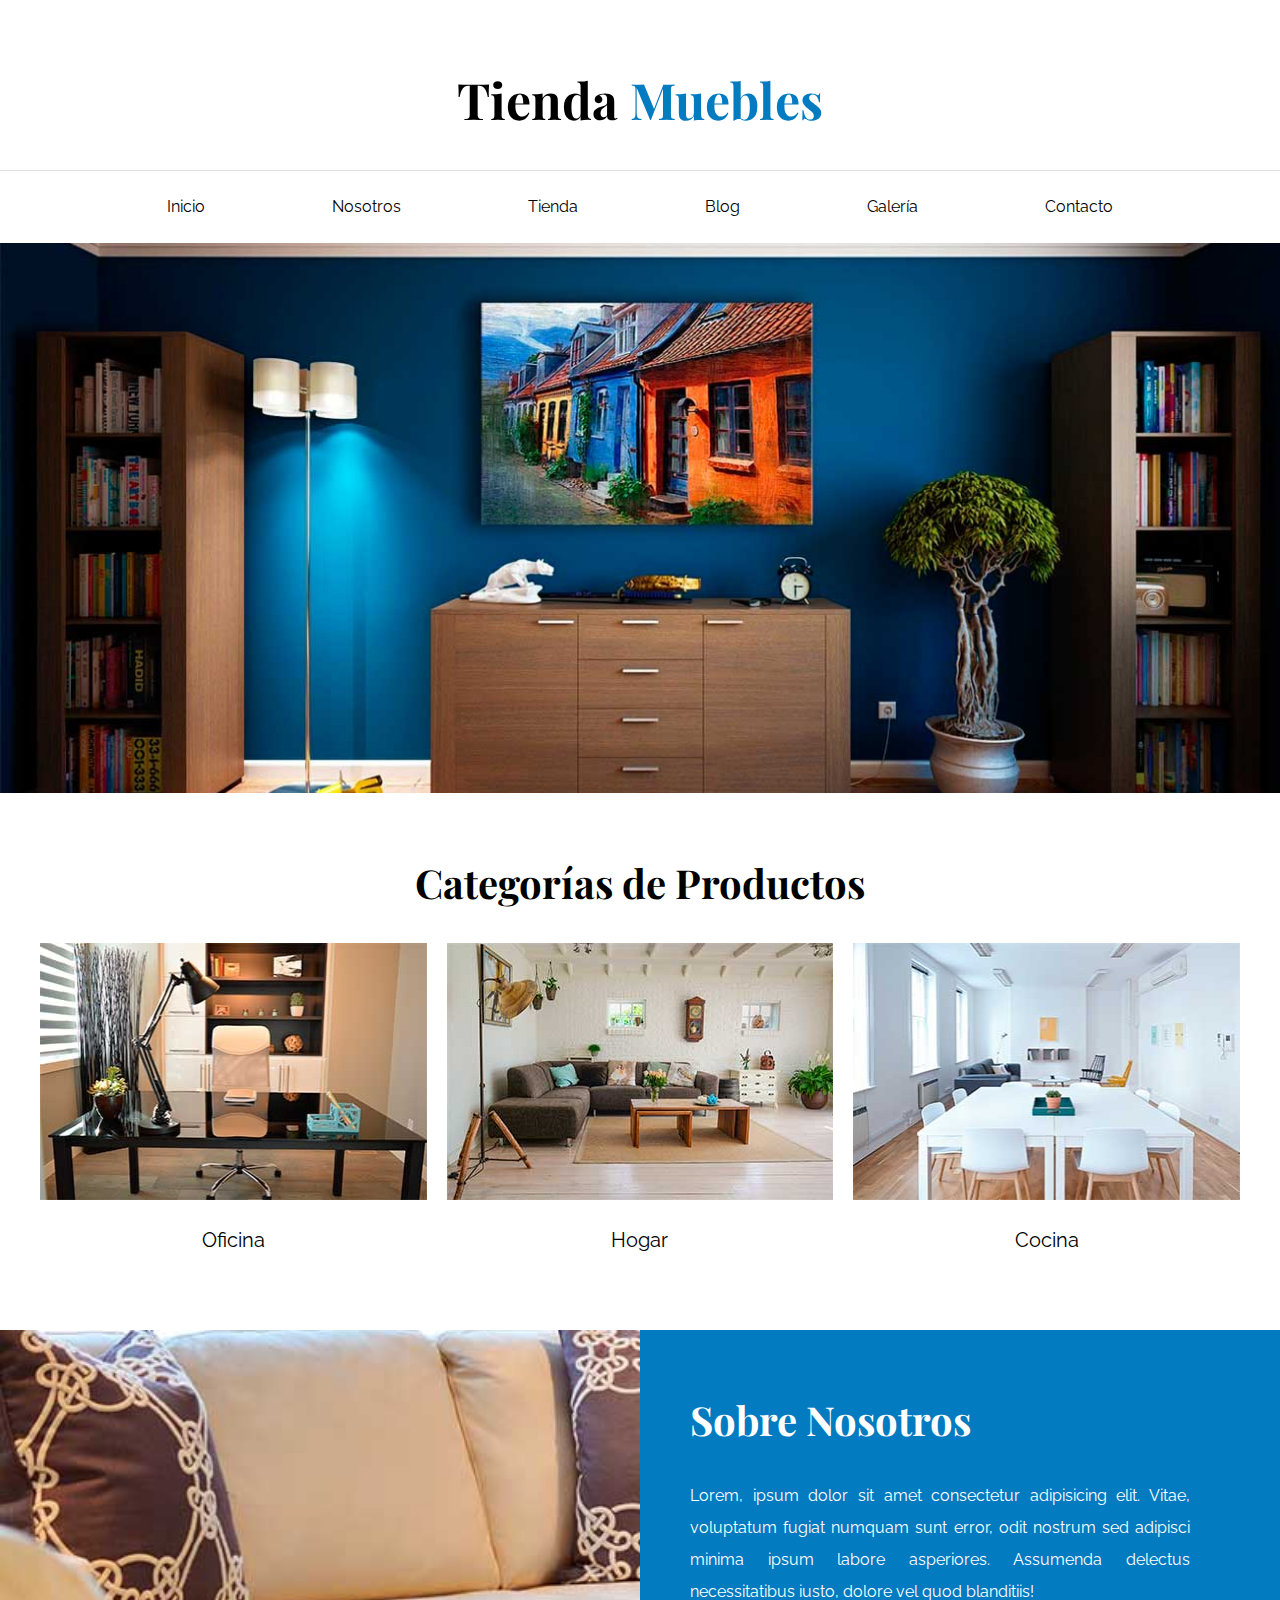
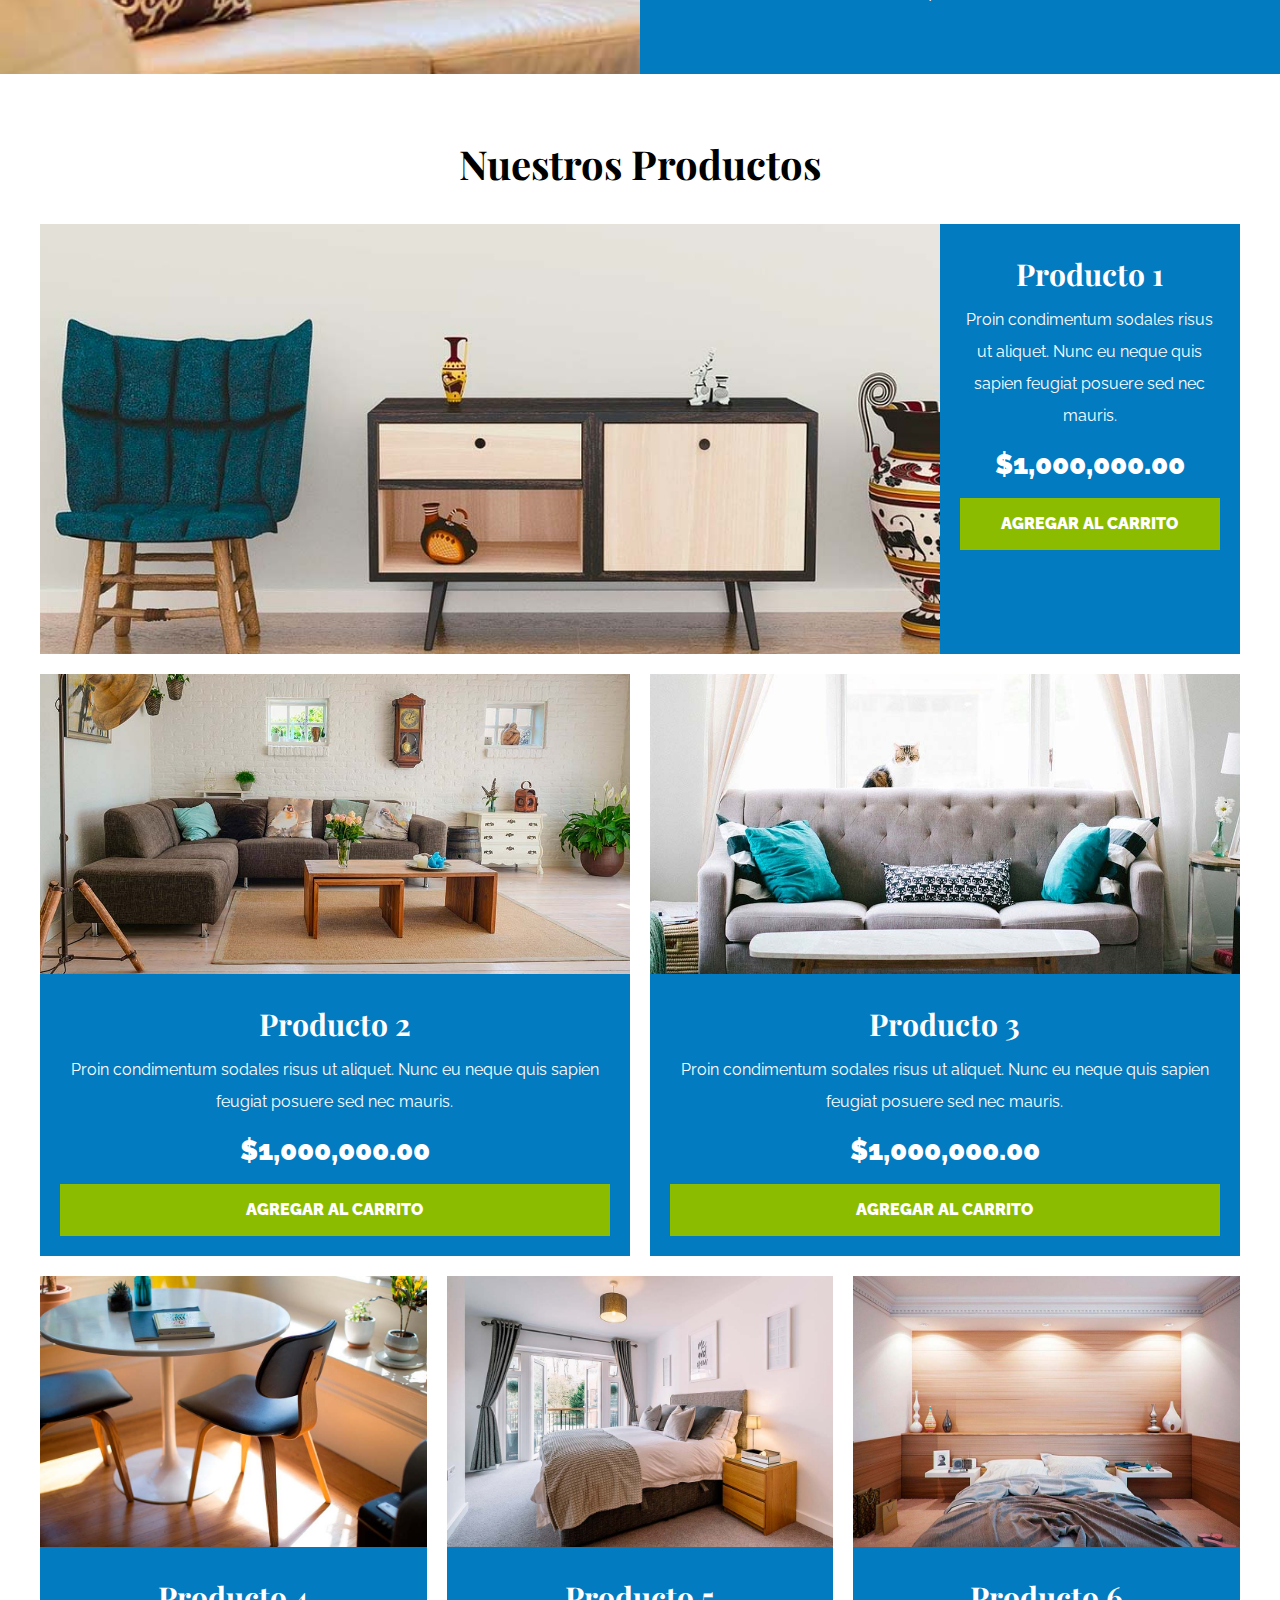
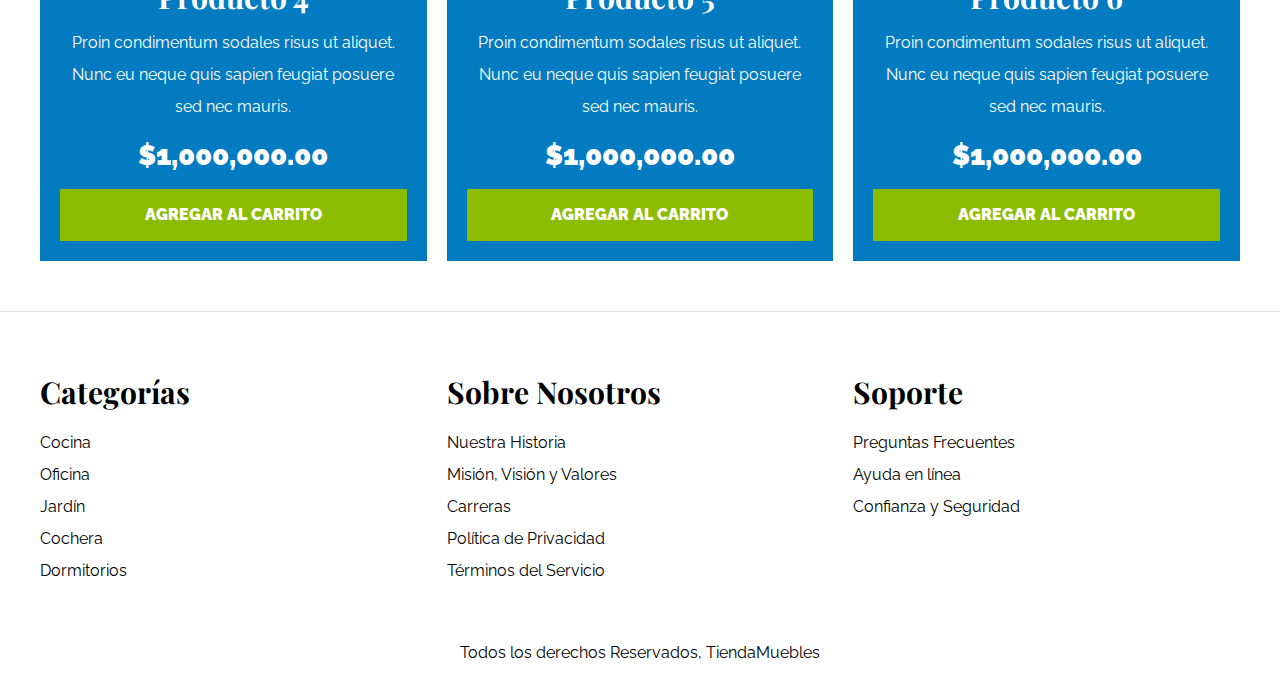
<file: index.html>
<!DOCTYPE html>
<html lang="es">
<head>
    <meta charset="UTF-8">
    <meta http-equiv="X-UA-Compatible" content="IE=edge">
    <meta name="viewport" content="width=device-width, initial-scale=1.0">
    <title>Ecommerce - Home</title>
    <link rel="stylesheet" href="css/normalize.css">
    <link rel="preconnect" href="https://fonts.googleapis.com">
<link rel="preconnect" href="https://fonts.gstatic.com" crossorigin>
<link href="https://fonts.googleapis.com/css2?family=Playfair+Display:wght@700&family=Raleway:wght@400;700;900&display=swap" rel="stylesheet">
    <link rel="stylesheet" href="css/app.css">
</head>
<body>
    <header>
        <h1 class="nombre-sitio">Tienda <span> Muebles </span></h1>
    </header>
    
    <div class="contenedor-navegacion">
        <nav class="nav-principal contenedor">
            <a href="index.html">Inicio</a>
            <a href="nosotros.html">Nosotros</a>
            <a href="tienda.html">Tienda</a>
            <a href="blog.html">Blog</a>
            <a href="galeria.html">Galería</a>
            <a href="contacto.html">Contacto</a>
        </nav>
    </div>


    <div class="hero"></div>

    <section class="contenedor categorias">
        <h2 class="text-center">Categorías de Productos</h2>

        <div class="listado-categorias">
            <div class="categoria">
                <img src="img/categoria1.jpg" alt="Imagen Categoría" />
                <a href="#">Oficina</a>
            </div>

            <div class="categoria">
                <img src="img/categoria2.jpg" alt="Imagen Categoría" />
                <a href="#">Hogar</a>
            </div>

            <div class="categoria">
                <img src="img/categoria3.jpg" alt="Imagen Categoría" />
                <a href="#">Cocina</a>
            </div>
        </div>
    </section>


    <section class="sobre-nosotros">
        <div class="contenedor sobre-nosotros-grid">
            <div class="texto-nosotros">
                <h2>Sobre Nosotros</h2>
                <p>Lorem, ipsum dolor sit amet consectetur adipisicing elit. Vitae, voluptatum fugiat numquam sunt error, odit nostrum sed adipisci minima ipsum labore asperiores. Assumenda delectus necessitatibus iusto, dolore vel quod blanditiis!</p>
            </div>
        </div>
    </section>


    <main class="contenido-principal contenedor ">
        <h2 class="text-center">Nuestros Productos</h2>
        
        <div class="listado-productos">
            <div class="producto">
                <img src="img/producto1.jpg" alt="Imagen Producto" >

                <div class="texto-producto">
                    <h3>Producto 1</h3>
                    <p>Proin condimentum sodales risus ut aliquet. Nunc eu neque quis sapien feugiat posuere sed nec mauris.</p>
                    <p class="precio">$1,000,000.00</p>

                    <a class="btn" href="#">Agregar al Carrito</a>
                </div> <!-- Info Producto -->
            </div> <!-- Producto -->

            <div class="producto">
                <img src="img/producto2.jpg" alt="Imagen Producto" >

                <div class="texto-producto">
                    <h3>Producto 2</h3>
                    <p>Proin condimentum sodales risus ut aliquet. Nunc eu neque quis sapien feugiat posuere sed nec mauris.</p>
                    <p class="precio">$1,000,000.00</p>

                    <a class="btn" href="#">Agregar al Carrito</a>
                </div> <!-- Info Producto -->
            </div> <!-- Producto -->

            <div class="producto">
                <img src="img/producto3.jpg" alt="Imagen Producto" >

                <div class="texto-producto">
                    <h3>Producto 3</h3>
                    <p>Proin condimentum sodales risus ut aliquet. Nunc eu neque quis sapien feugiat posuere sed nec mauris.</p>
                    <p class="precio">$1,000,000.00</p>

                    <a class="btn" href="#">Agregar al Carrito</a>
                </div> <!-- Info Producto -->
            </div> <!-- Producto -->

            <div class="producto">
                <img src="img/producto4.jpg" alt="Imagen Producto" >

                <div class="texto-producto">
                    <h3>Producto 4</h3>
                    <p>Proin condimentum sodales risus ut aliquet. Nunc eu neque quis sapien feugiat posuere sed nec mauris.</p>
                    <p class="precio">$1,000,000.00</p>

                    <a class="btn" href="#">Agregar al Carrito</a>
                </div> <!-- Info Producto -->
            </div> <!-- Producto -->

            <div class="producto">
                <img src="img/producto5.jpg" alt="Imagen Producto" >

                <div class="texto-producto">
                    <h3>Producto 5</h3>
                    <p>Proin condimentum sodales risus ut aliquet. Nunc eu neque quis sapien feugiat posuere sed nec mauris.</p>
                    <p class="precio">$1,000,000.00</p>

                    <a class="btn" href="#">Agregar al Carrito</a>
                </div> <!-- Info Producto -->
            </div> <!-- Producto -->

            <div class="producto">
                <img src="img/producto6.jpg" alt="Imagen Producto" >

                <div class="texto-producto">
                    <h3>Producto 6</h3>
                    <p>Proin condimentum sodales risus ut aliquet. Nunc eu neque quis sapien feugiat posuere sed nec mauris.</p>
                    <p class="precio">$1,000,000.00</p>

                    <a class="btn" href="#">Agregar al Carrito</a>
                </div> <!-- Info Producto -->
            </div> <!-- Producto -->

        </div> <!-- Fin de Listado de Productos -->
    </main>




    <footer class="site-footer">
        <div class="grid-footer contenedor">
            <div>
                <h3>Categorías</h3>

                <nav class="footer-menu">
                    <a href="#">Cocina</a>
                    <a href="#">Oficina</a>
                    <a href="#">Jardín</a>
                    <a href="#">Cochera</a>
                    <a href="#">Dormitorios</a>
                </nav>
            </div>

            <div>
                <h3>Sobre Nosotros</h3>
                <nav class="footer-menu">
                    <a href="#">Nuestra Historia</a>
                    <a href="#">Misión, Visión y Valores</a>
                    <a href="#">Carreras</a>
                    <a href="#">Política de Privacidad</a>
                    <a href="#">Términos del Servicio</a>
                </nav>
            </div>

            <div>
                <h3>Soporte</h3>
                <nav class="footer-menu">
                    <a href="#">Preguntas Frecuentes</a>
                    <a href="#">Ayuda en línea</a>
                    <a href="#">Confianza y Seguridad</a>
                </nav>
            </div>

        </div>

        <p class="copyright">Todos los derechos Reservados, TiendaMuebles</p>
    </footer>

</body>
</html>
</file>
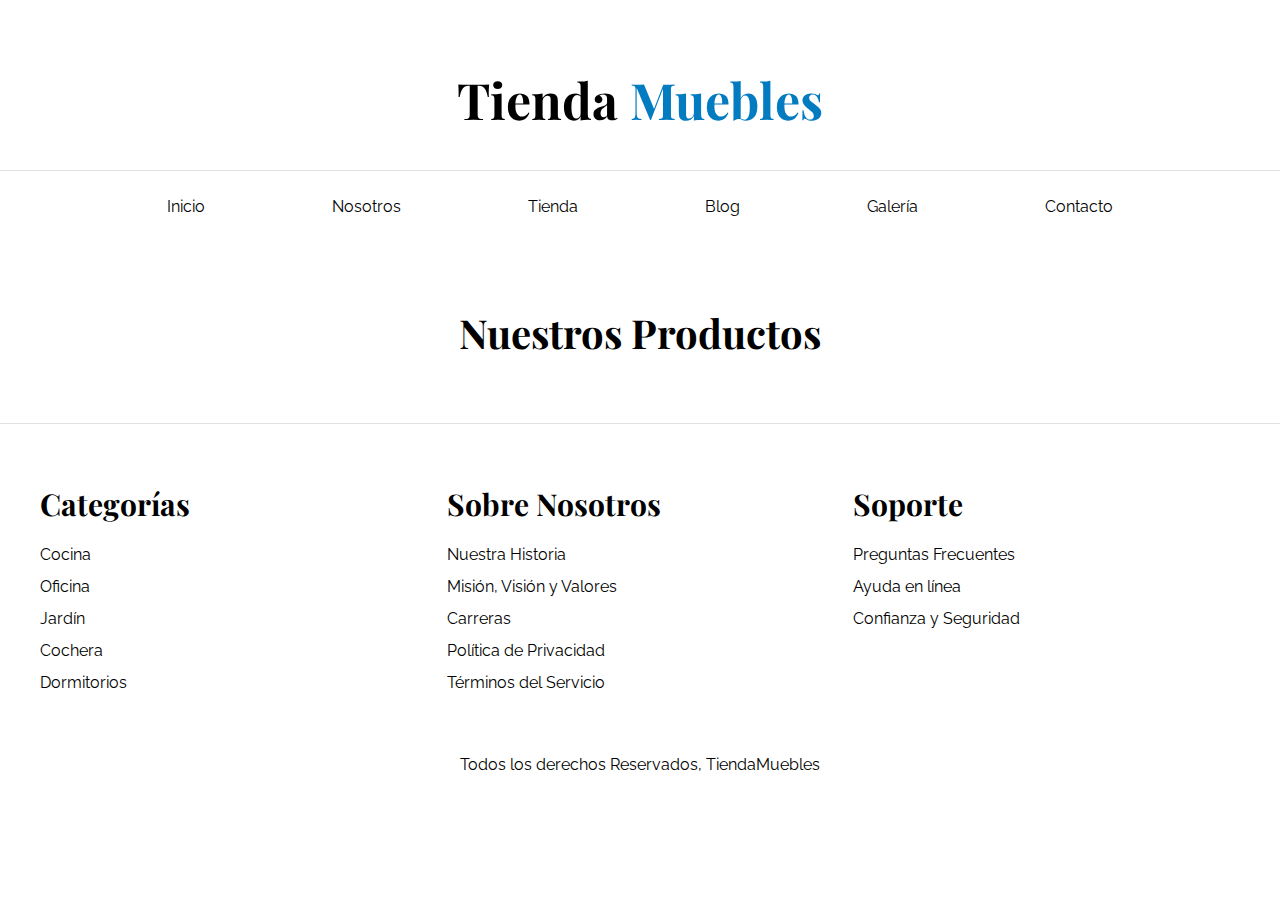
<file: base.html>
<!DOCTYPE html>
<html lang="es">
<head>
    <meta charset="UTF-8">
    <meta http-equiv="X-UA-Compatible" content="IE=edge">
    <meta name="viewport" content="width=device-width, initial-scale=1.0">
    <title>Ecommerce - Home</title>
    <link rel="stylesheet" href="css/normalize.css">
    <link rel="preconnect" href="https://fonts.googleapis.com">
<link rel="preconnect" href="https://fonts.gstatic.com" crossorigin>
<link href="https://fonts.googleapis.com/css2?family=Playfair+Display:wght@700&family=Raleway:wght@400;700;900&display=swap" rel="stylesheet">
    <link rel="stylesheet" href="css/app.css">
</head>
<body>
    <header>
        <h1 class="nombre-sitio">Tienda <span> Muebles </span></h1>
    </header>
    
    <div class="contenedor-navegacion">
        <nav class="nav-principal contenedor">
            <a href="index.html">Inicio</a>
            <a href="nosotros.html">Nosotros</a>
            <a href="tienda.html">Tienda</a>
            <a href="blog.html">Blog</a>
            <a href="galeria.html">Galería</a>
            <a href="contacto.html">Contacto</a>
        </nav>
    </div>
    <main class="contenido-principal contenedor ">
        <h2 class="text-center">Nuestros Productos</h2>
    </main>




    <footer class="site-footer">
        <div class="grid-footer contenedor">
            <div>
                <h3>Categorías</h3>

                <nav class="footer-menu">
                    <a href="#">Cocina</a>
                    <a href="#">Oficina</a>
                    <a href="#">Jardín</a>
                    <a href="#">Cochera</a>
                    <a href="#">Dormitorios</a>
                </nav>
            </div>

            <div>
                <h3>Sobre Nosotros</h3>
                <nav class="footer-menu">
                    <a href="#">Nuestra Historia</a>
                    <a href="#">Misión, Visión y Valores</a>
                    <a href="#">Carreras</a>
                    <a href="#">Política de Privacidad</a>
                    <a href="#">Términos del Servicio</a>
                </nav>
            </div>

            <div>
                <h3>Soporte</h3>
                <nav class="footer-menu">
                    <a href="#">Preguntas Frecuentes</a>
                    <a href="#">Ayuda en línea</a>
                    <a href="#">Confianza y Seguridad</a>
                </nav>
            </div>

        </div>

        <p class="copyright">Todos los derechos Reservados, TiendaMuebles</p>
    </footer>

</body>
</html>
</file>
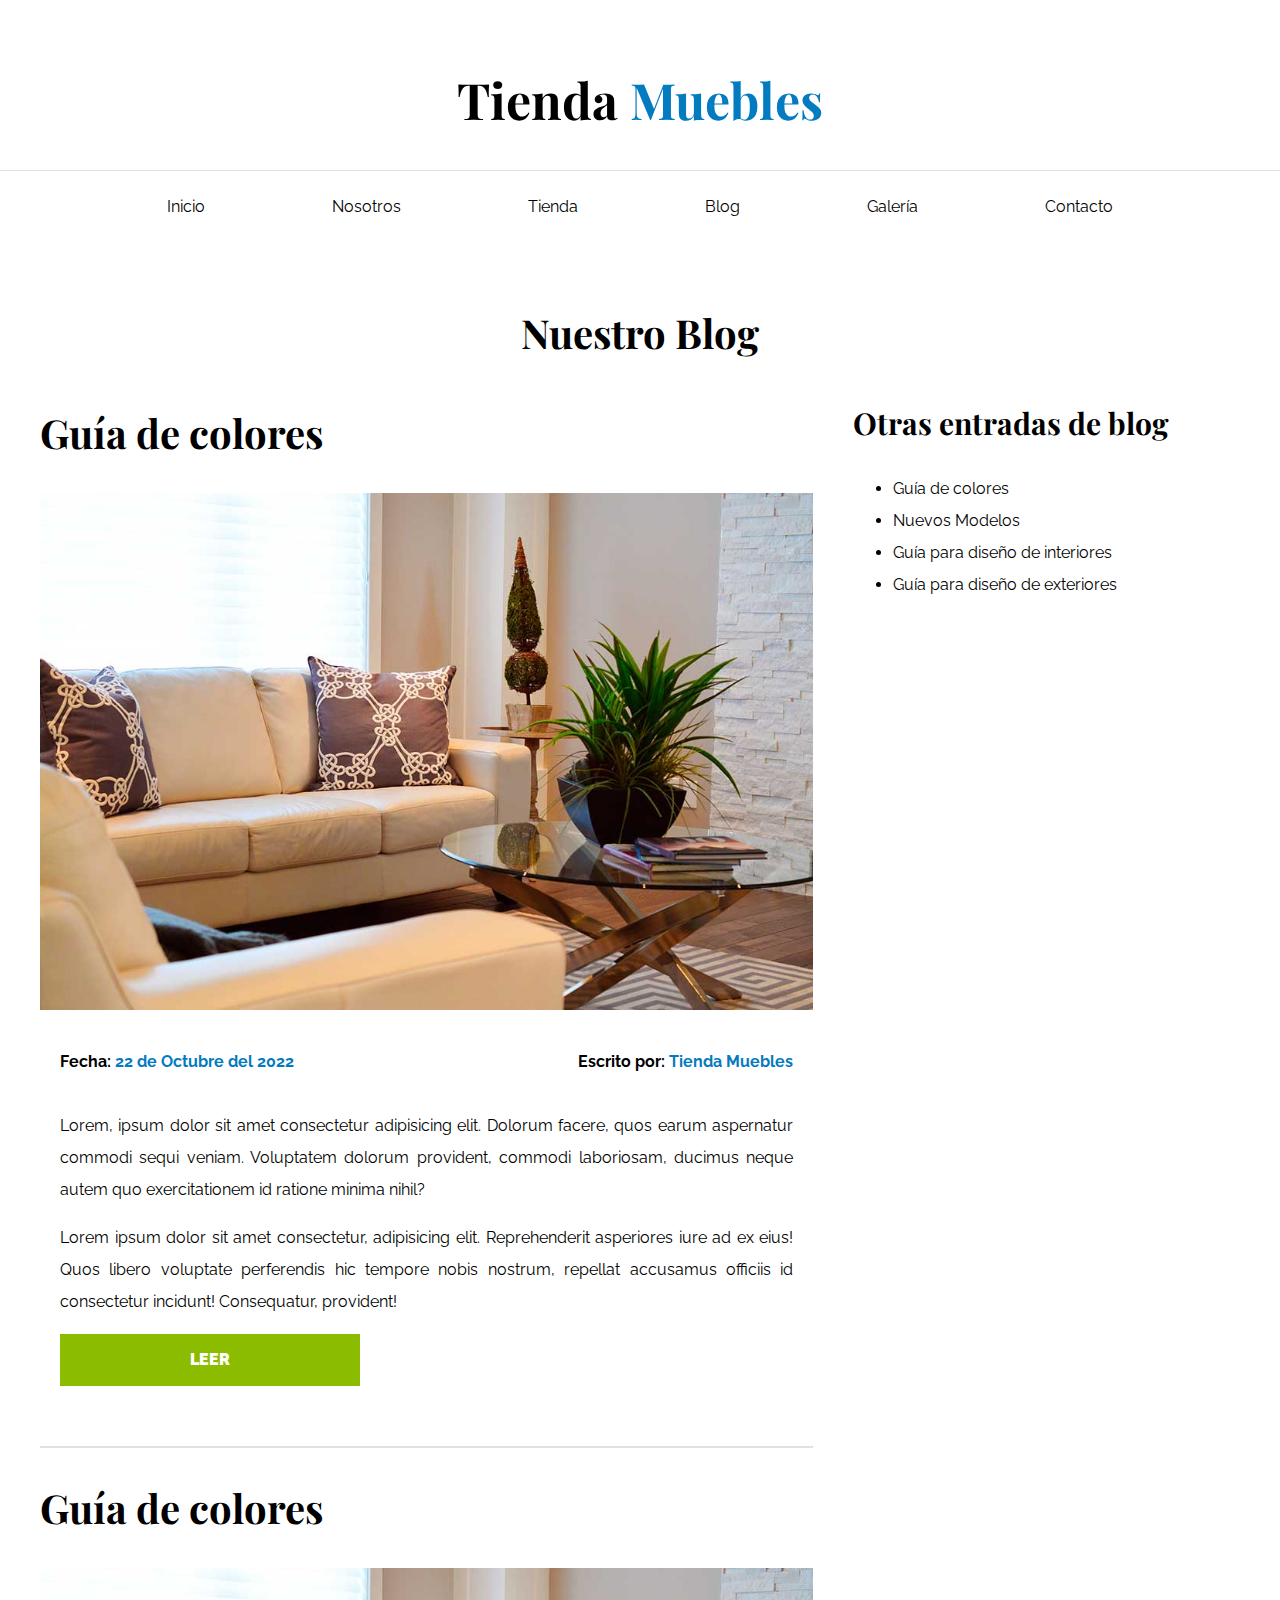
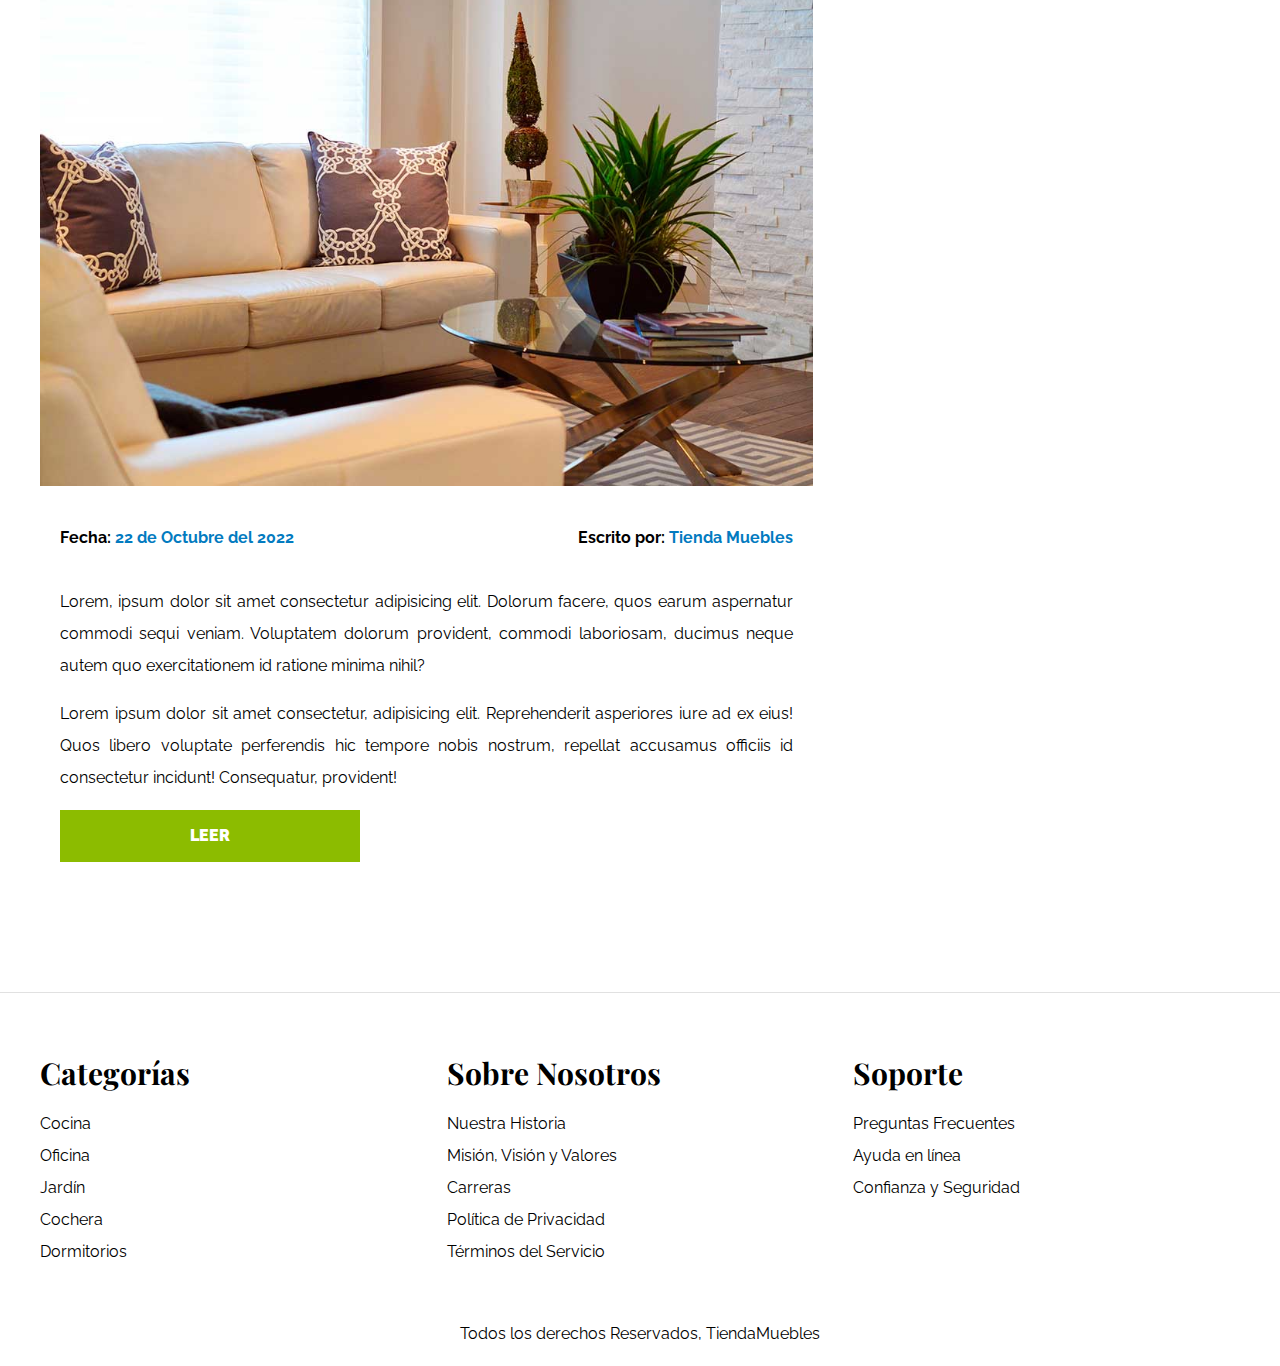
<file: blog.html>
<!DOCTYPE html>
<html lang="es">

<head>
    <meta charset="UTF-8">
    <meta http-equiv="X-UA-Compatible" content="IE=edge">
    <meta name="viewport" content="width=device-width, initial-scale=1.0">
    <title>Ecommerce - Home</title>
    <link rel="stylesheet" href="css/normalize.css">
    <link rel="preconnect" href="https://fonts.googleapis.com">
    <link rel="preconnect" href="https://fonts.gstatic.com" crossorigin>
    <link
        href="https://fonts.googleapis.com/css2?family=Playfair+Display:wght@700&family=Raleway:wght@400;700;900&display=swap"
        rel="stylesheet">
    <link rel="stylesheet" href="css/app.css">
    <link rel="stylesheet" href="js/app.js">
</head>

<body>
    <header>
        <h1 class="nombre-sitio">Tienda <span> Muebles </span></h1>
    </header>

    <div class="contenedor-navegacion">
        <nav class="nav-principal contenedor">
            <a href="index.html">Inicio</a>
            <a href="nosotros.html">Nosotros</a>
            <a href="tienda.html">Tienda</a>
            <a href="blog.html">Blog</a>
            <a href="galeria.html">Galería</a>
            <a href="contacto.html">Contacto</a>
        </nav>
    </div>
    <main class="contenido-principal contenedor ">
        <h2 class="text-center">Nuestro Blog</h2>
        <section class="contenedor-blog">
            <div class="blog">
                <article class="entrada">
                    <header>
                        <h2>Guía de colores</h2>
                        <div class="imagen">
                            <img src="./img/nosotros.jpg" alt="imagen nostros">
                        </div>
                        <div class="contenido-blog">
                            <div class="entrada-meta">
                                <p>Fecha: <span>22 de Octubre del 2022</span></p>
                                <p>Escrito por: <span>Tienda Muebles</span></p>
                            </div>
                            <div class="entrada-blog">
                                <p>Lorem, ipsum dolor sit amet consectetur adipisicing elit. Dolorum facere, quos earum
                                    aspernatur commodi sequi veniam. Voluptatem dolorum provident, commodi laboriosam,
                                    ducimus neque autem quo exercitationem id ratione minima nihil?</p>
                                <p>Lorem ipsum dolor sit amet consectetur, adipisicing elit. Reprehenderit asperiores
                                    iure
                                    ad ex eius! Quos libero voluptate perferendis hic tempore nobis nostrum, repellat
                                    accusamus officiis id consectetur incidunt! Consequatur, provident!</p>
                            </div>
                            <a href="entrada.html" class="btn max-width-30 ">Leer</a>
                        </div>

                    </header>
                </article>
                <article class="entrada">
                    <header>
                        <h2>Guía de colores</h2>
                        <div class="imagen">
                            <img src="./img/nosotros.jpg" alt="imagen nostros">
                        </div>
                        <div class="contenido-blog">
                            <div class="entrada-meta">
                                <p>Fecha: <span>22 de Octubre del 2022</span></p>
                                <p>Escrito por: <span>Tienda Muebles</span></p>
                            </div>
                            <div class="entrada-blog">
                                <p>Lorem, ipsum dolor sit amet consectetur adipisicing elit. Dolorum facere, quos earum
                                    aspernatur commodi sequi veniam. Voluptatem dolorum provident, commodi laboriosam,
                                    ducimus neque autem quo exercitationem id ratione minima nihil?</p>
                                <p>Lorem ipsum dolor sit amet consectetur, adipisicing elit. Reprehenderit asperiores
                                    iure
                                    ad ex eius! Quos libero voluptate perferendis hic tempore nobis nostrum, repellat
                                    accusamus officiis id consectetur incidunt! Consequatur, provident!</p>
                            </div>
                            <a href="entrada.html" class="btn max-width-30 ">Leer</a>
                        </div>

                    </header>
                </article>
            </div>
            <aside>
                <h3>Otras entradas de blog</h3>
                <ul>
                    <li><a href="entrada.html">Guía de colores</a></li>
                    <li><a href="entrada.html">Nuevos Modelos</a></li>
                    <li><a href="entrada.html">Guía para diseño de interiores</a></li>
                    <li><a href="entrada.html">Guía para diseño de exteriores</a></li>
                </ul>

            </aside>

        </section>
    </main>






    <footer class="site-footer">
        <div class="grid-footer contenedor">
            <div>
                <h3>Categorías</h3>

                <nav class="footer-menu">
                    <a href="#">Cocina</a>
                    <a href="#">Oficina</a>
                    <a href="#">Jardín</a>
                    <a href="#">Cochera</a>
                    <a href="#">Dormitorios</a>
                </nav>
            </div>

            <div>
                <h3>Sobre Nosotros</h3>
                <nav class="footer-menu">
                    <a href="#">Nuestra Historia</a>
                    <a href="#">Misión, Visión y Valores</a>
                    <a href="#">Carreras</a>
                    <a href="#">Política de Privacidad</a>
                    <a href="#">Términos del Servicio</a>
                </nav>
            </div>

            <div>
                <h3>Soporte</h3>
                <nav class="footer-menu">
                    <a href="#">Preguntas Frecuentes</a>
                    <a href="#">Ayuda en línea</a>
                    <a href="#">Confianza y Seguridad</a>
                </nav>
            </div>

        </div>

        <p class="copyright">Todos los derechos Reservados, TiendaMuebles</p>
    </footer>

</body>

</html>
</file>
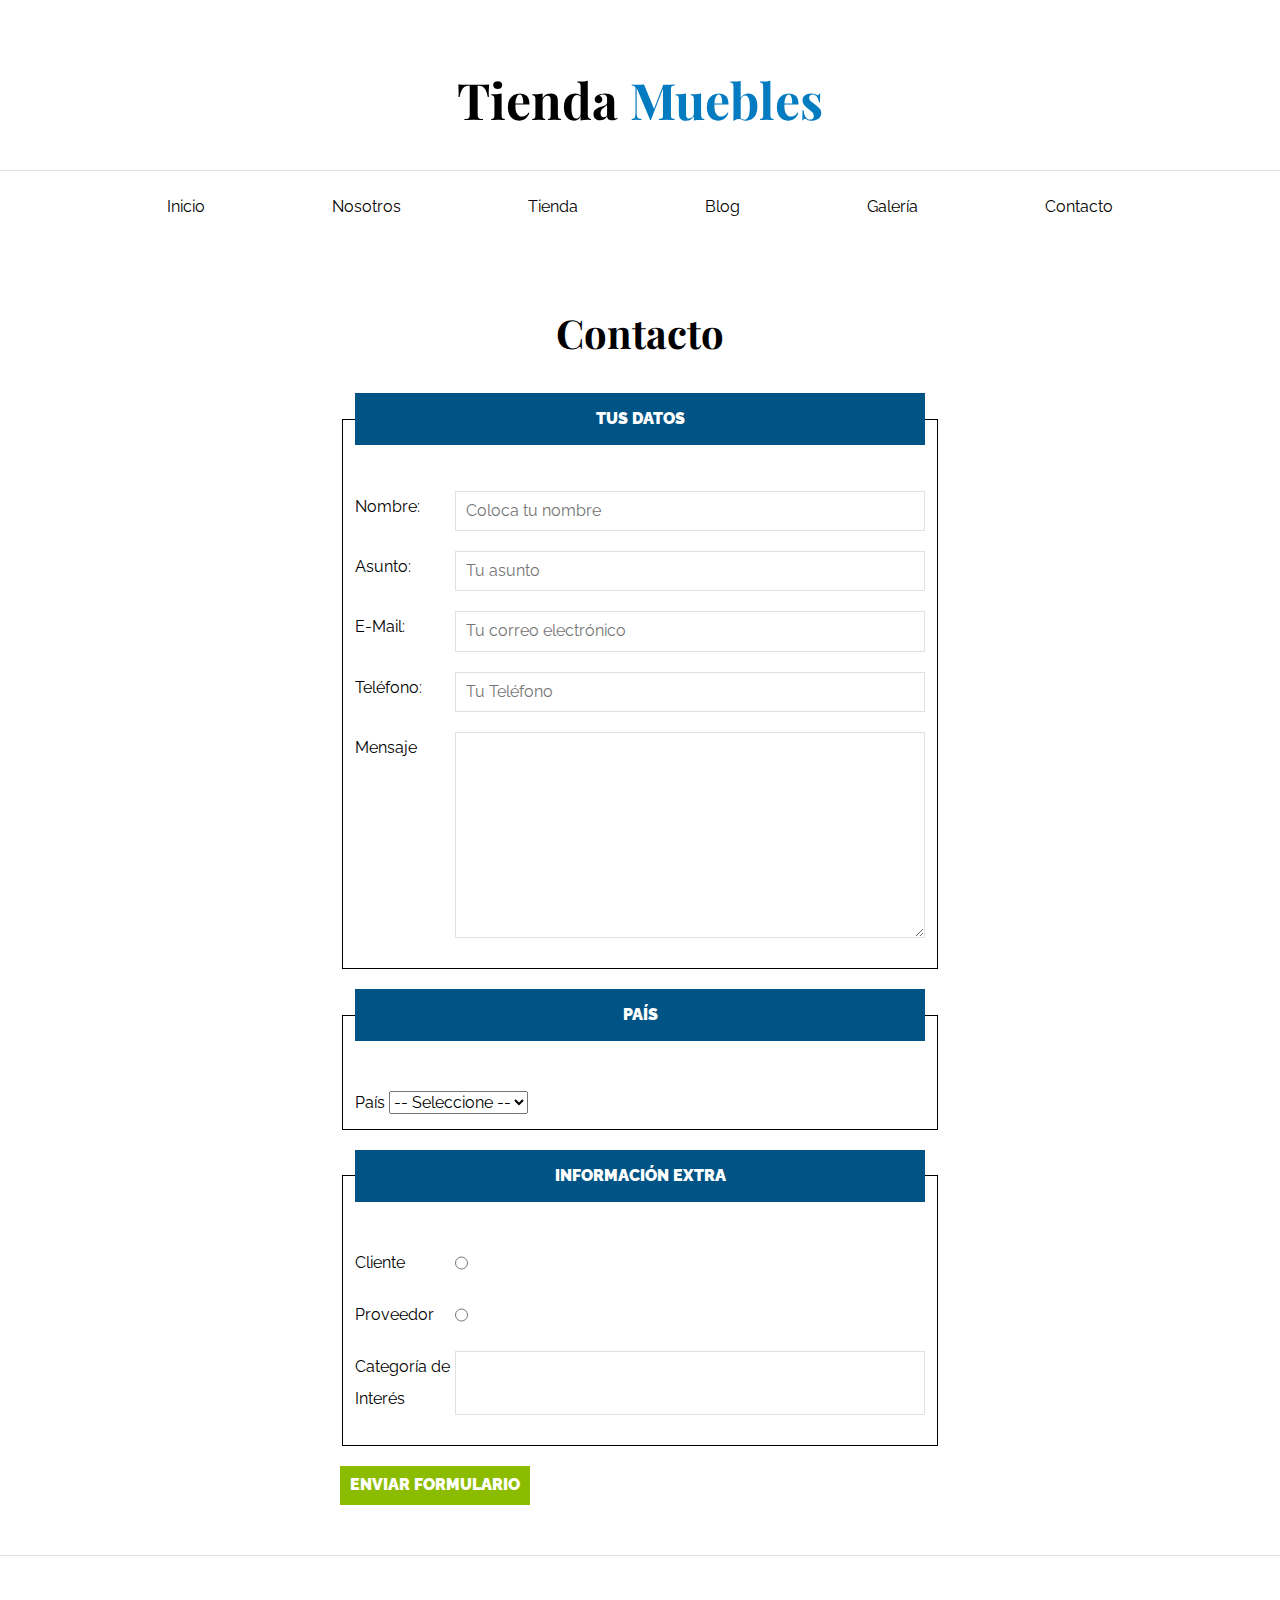
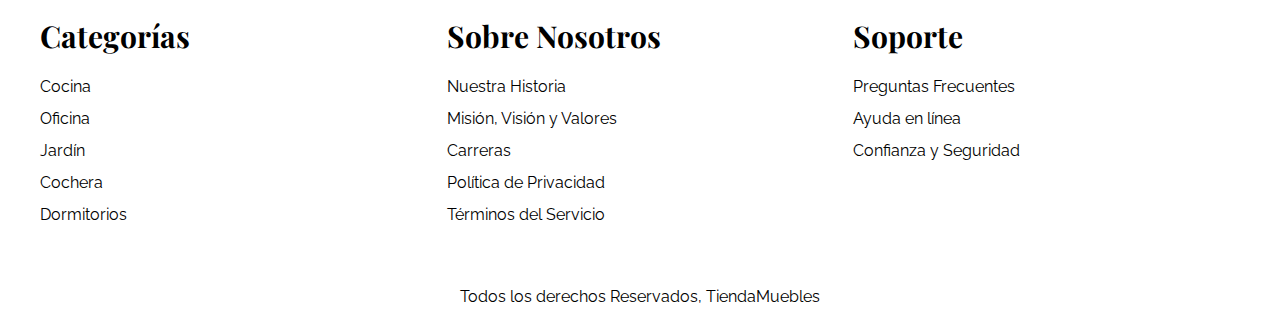
<file: contacto.html>
<!DOCTYPE html>
<html lang="es">

<head>
    <meta charset="UTF-8">
    <meta http-equiv="X-UA-Compatible" content="IE=edge">
    <meta name="viewport" content="width=device-width, initial-scale=1.0">
    <title>Ecommerce - Contacto</title>
    <link rel="stylesheet" href="css/normalize.css">
    <link rel="preconnect" href="https://fonts.googleapis.com">
    <link rel="preconnect" href="https://fonts.gstatic.com" crossorigin>
    <link
        href="https://fonts.googleapis.com/css2?family=Playfair+Display:wght@700&family=Raleway:wght@400;700;900&display=swap"
        rel="stylesheet">
    <link rel="stylesheet" href="css/app.css">
</head>

<body>
    <header>
        <h1 class="nombre-sitio">Tienda <span> Muebles </span></h1>
    </header>

    <div class="contenedor-navegacion">
        <nav class="nav-principal contenedor">
            <a href="index.html">Inicio</a>
            <a href="nosotros.html">Nosotros</a>
            <a href="tienda.html">Tienda</a>
            <a href="blog.html">Blog</a>
            <a href="galeria.html">Galería</a>
            <a href="contacto.html">Contacto</a>
        </nav>
    </div>
    <main class="contenido-principal contenedor ">
        <h2 class="text-center">Contacto</h2>
        <form class="formulario" action="" autocomplete="off">
            <fieldset>
                <legend>Tus datos</legend>
                <div class="campo">
                    <label for="nombre">Nombre: </label>
                    <input id="nombre" type="text" placeholder="Coloca tu nombre" required>
                </div>
                <div class="campo">
                    <label for="asunto">Asunto: </label>
                    <input id="asunto" type="text" placeholder="Tu asunto">
                </div>
                <div class="campo">
                    <label for="email">E-Mail: </label>
                    <input id="email" type="text" placeholder="Tu correo electrónico">
                </div>
                <div class="campo">
                    <label for="tel">Teléfono: </label>
                    <input id="tel" type="tel" placeholder="Tu Teléfono">
                </div>
                <div class="campo">
                    <label for="mensaje">Mensaje</label>
                    <textarea name="mensaje" id="mensaje" cols="30" rows="10"></textarea>

                </div>
            </fieldset>
            <fieldset>
                <legend>País</legend>
                <label for="pais">País</label>
                <select name="pais" id="pais">
                    <option value="">-- Seleccione --</option>
                    <option value="MX">México</option>
                    <option value="PR">Perú</option>
                    <option value="CO">Colombia</option>
                    <option value="ES">España</option>
                    <option value="AR">Argentina</option>
                    <option value="CL">Chile</option>
                </select>
            </fieldset>
            <fieldset>
                <legend>información extra</legend>
                <div class="campo">

                    <label for="cliente">Cliente</label>
                    <input type="radio" id="cliente" name="tipo" value="cliente">
                </div>
                <div class="campo">
                    <label for="proveedor">Proveedor</label>
                    <input type="radio" id="proveedor" name="tipo" value="proveedor">
                </div>
                <div class="campo">
                    <label for="categoria">Categoría de Interés</label>
                    <input list="categorias" name="categorias">
                    <datalist id="categorias">
                        <option value="cocina"></option>
                        <option value="Exterior"></option>
                        <option value="Recamaras"></option>
                        <option value="Oficina"></option>
                        <option value="Televisión"></option>
                    </datalist>
                </div>
            </fieldset>
            <input  class="btn" type="submit" value="Enviar Formulario">
        </form>
    </main>




    <footer class="site-footer">
        <div class="grid-footer contenedor">
            <div>
                <h3>Categorías</h3>

                <nav class="footer-menu">
                    <a href="#">Cocina</a>
                    <a href="#">Oficina</a>
                    <a href="#">Jardín</a>
                    <a href="#">Cochera</a>
                    <a href="#">Dormitorios</a>
                </nav>
            </div>

            <div>
                <h3>Sobre Nosotros</h3>
                <nav class="footer-menu">
                    <a href="#">Nuestra Historia</a>
                    <a href="#">Misión, Visión y Valores</a>
                    <a href="#">Carreras</a>
                    <a href="#">Política de Privacidad</a>
                    <a href="#">Términos del Servicio</a>
                </nav>
            </div>

            <div>
                <h3>Soporte</h3>
                <nav class="footer-menu">
                    <a href="#">Preguntas Frecuentes</a>
                    <a href="#">Ayuda en línea</a>
                    <a href="#">Confianza y Seguridad</a>
                </nav>
            </div>

        </div>

        <p class="copyright">Todos los derechos Reservados, TiendaMuebles</p>
    </footer>

</body>

</html>
</file>
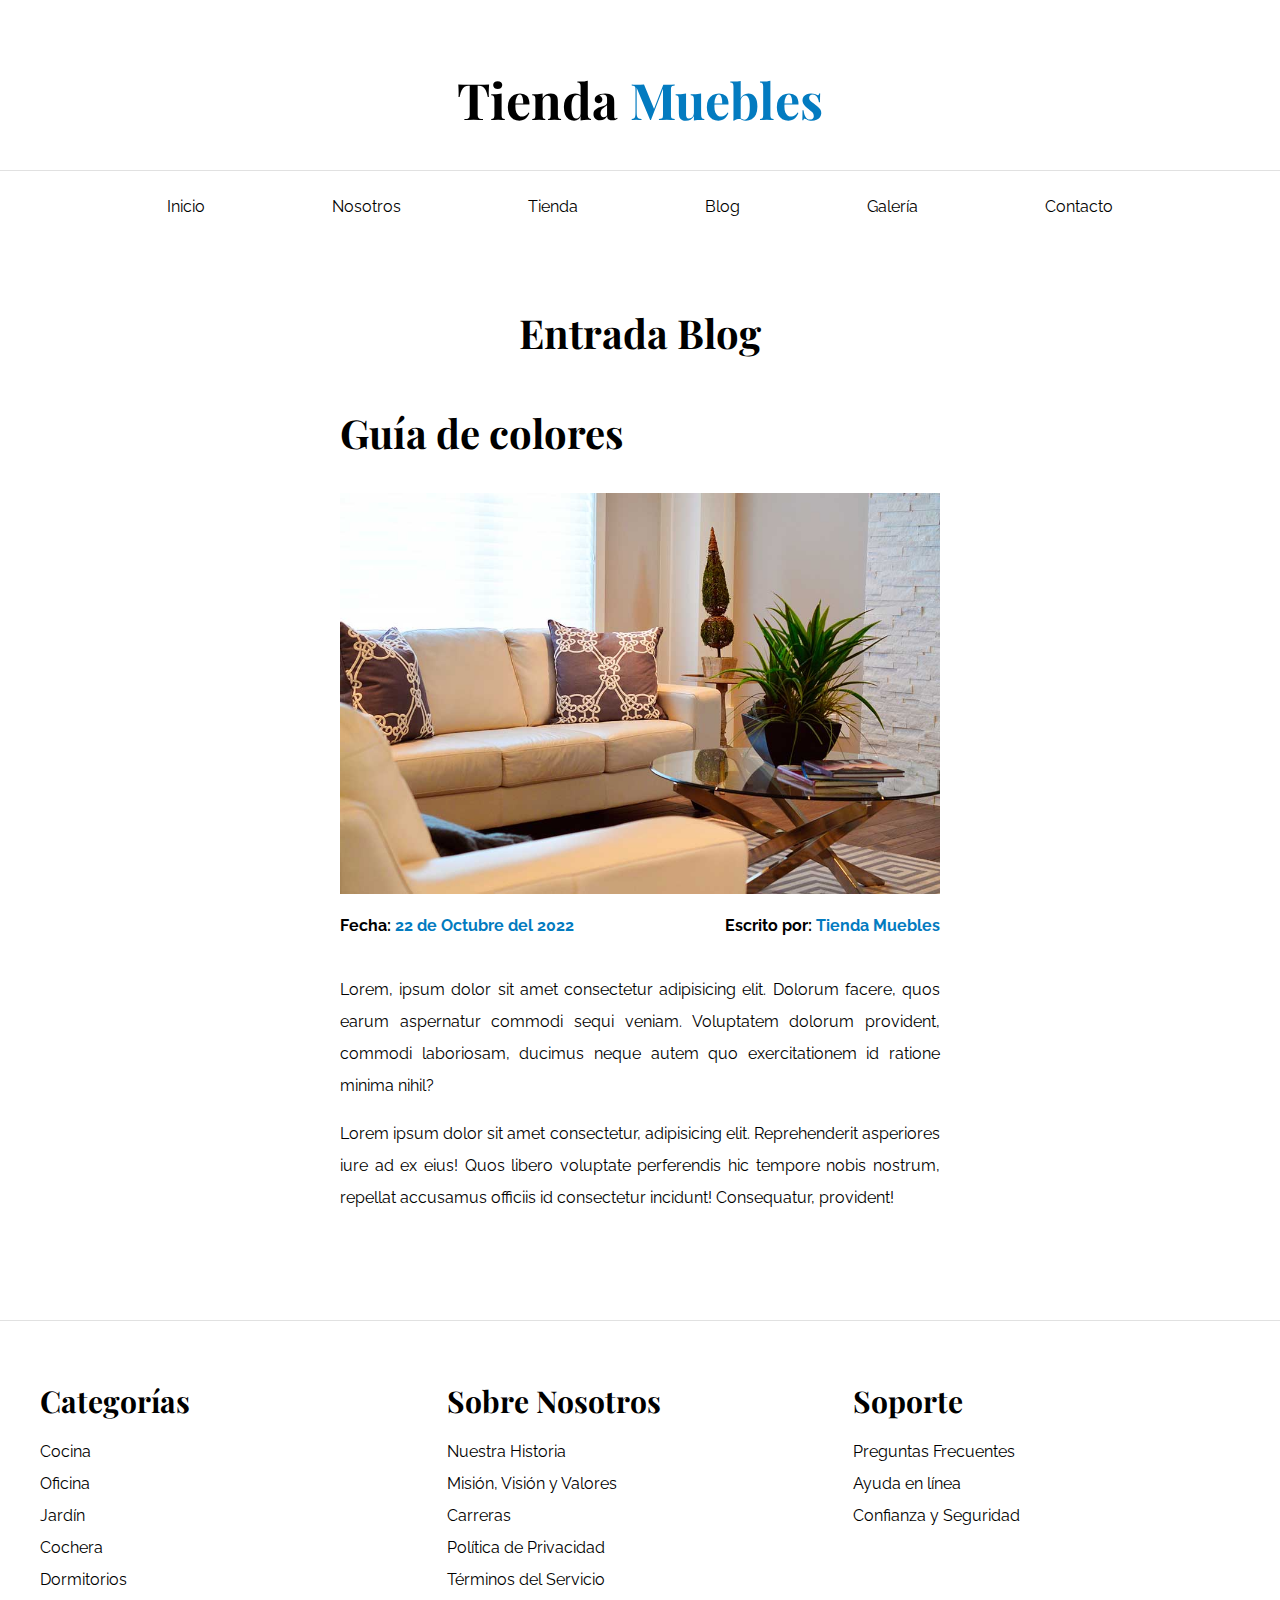
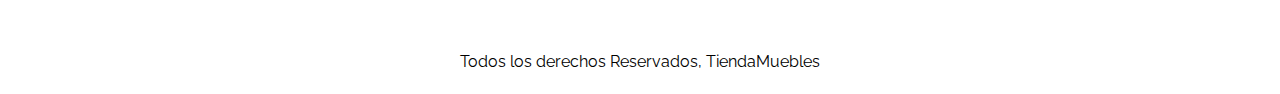
<file: entrada.html>
<!DOCTYPE html>
<html lang="es">

<head>
    <meta charset="UTF-8">
    <meta http-equiv="X-UA-Compatible" content="IE=edge">
    <meta name="viewport" content="width=device-width, initial-scale=1.0">
    <title>Ecommerce - Home</title>
    <link rel="stylesheet" href="css/normalize.css">
    <link rel="preconnect" href="https://fonts.googleapis.com">
    <link rel="preconnect" href="https://fonts.gstatic.com" crossorigin>
    <link
        href="https://fonts.googleapis.com/css2?family=Playfair+Display:wght@700&family=Raleway:wght@400;700;900&display=swap"
        rel="stylesheet">
    <link rel="stylesheet" href="css/app.css">
</head>

<body>
    <header>
        <h1 class="nombre-sitio">Tienda <span> Muebles </span></h1>
    </header>

    <div class="contenedor-navegacion">
        <nav class="nav-principal contenedor">
            <a href="index.html">Inicio</a>
            <a href="nosotros.html">Nosotros</a>
            <a href="tienda.html">Tienda</a>
            <a href="blog.html">Blog</a>
            <a href="galeria.html">Galería</a>
            <a href="contacto.html">Contacto</a>
        </nav>
    </div>
    <main class="contenido-principal contenedor ">
        <h2 class="text-center">Entrada Blog</h2>
        <article class="entrada contenido-entrada-blog">
            <header>
                <h2>Guía de colores</h2>
                <div class="imagen">
                    <img src="./img/nosotros.jpg" alt="imagen nostros">
                </div>
                <div class="entrada-meta">
                    <p>Fecha: <span>22 de Octubre del 2022</span></p>
                    <p>Escrito por: <span>Tienda Muebles</span></p>
                </div>
                <div class="entrada-blog">
                    <p>Lorem, ipsum dolor sit amet consectetur adipisicing elit. Dolorum facere, quos earum
                        aspernatur commodi sequi veniam. Voluptatem dolorum provident, commodi laboriosam,
                        ducimus neque autem quo exercitationem id ratione minima nihil?</p>
                    <p>Lorem ipsum dolor sit amet consectetur, adipisicing elit. Reprehenderit asperiores iure
                        ad ex eius! Quos libero voluptate perferendis hic tempore nobis nostrum, repellat
                        accusamus officiis id consectetur incidunt! Consequatur, provident!</p>
                </div>
            </header>
        </article>
    </main>




    <footer class="site-footer">
        <div class="grid-footer contenedor">
            <div>
                <h3>Categorías</h3>

                <nav class="footer-menu">
                    <a href="#">Cocina</a>
                    <a href="#">Oficina</a>
                    <a href="#">Jardín</a>
                    <a href="#">Cochera</a>
                    <a href="#">Dormitorios</a>
                </nav>
            </div>

            <div>
                <h3>Sobre Nosotros</h3>
                <nav class="footer-menu">
                    <a href="#">Nuestra Historia</a>
                    <a href="#">Misión, Visión y Valores</a>
                    <a href="#">Carreras</a>
                    <a href="#">Política de Privacidad</a>
                    <a href="#">Términos del Servicio</a>
                </nav>
            </div>

            <div>
                <h3>Soporte</h3>
                <nav class="footer-menu">
                    <a href="#">Preguntas Frecuentes</a>
                    <a href="#">Ayuda en línea</a>
                    <a href="#">Confianza y Seguridad</a>
                </nav>
            </div>

        </div>

        <p class="copyright">Todos los derechos Reservados, TiendaMuebles</p>
    </footer>

</body>

</html>
</file>
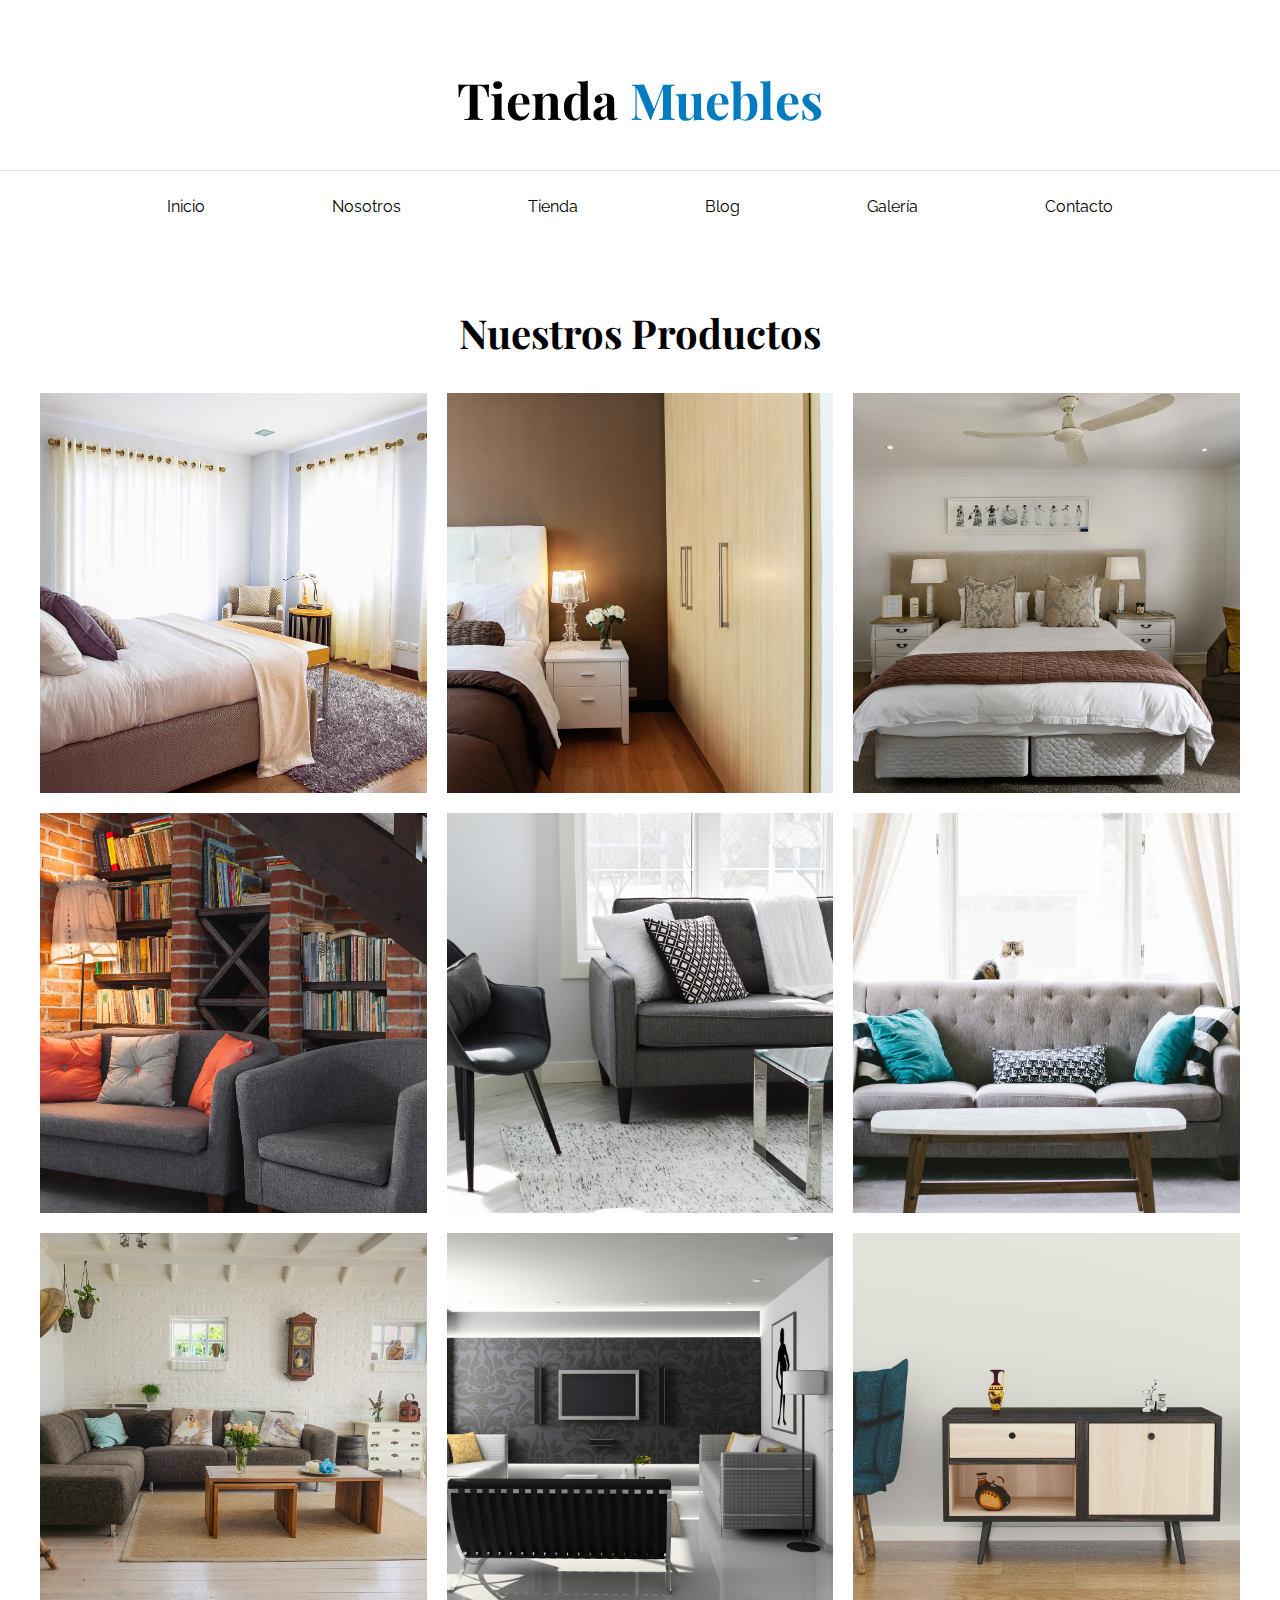
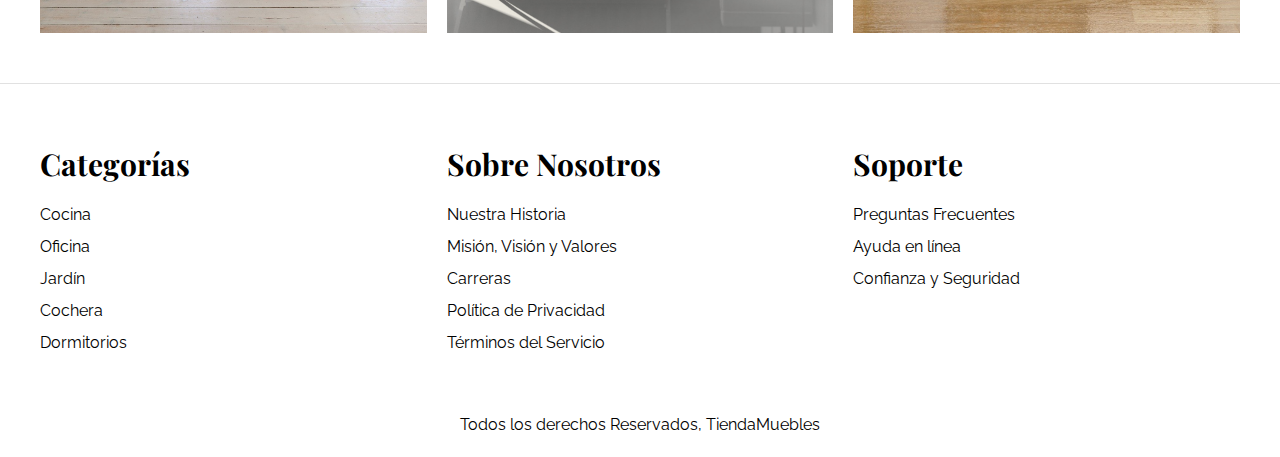
<file: galeria.html>
<!DOCTYPE html>
<html lang="es">
<head>
    <meta charset="UTF-8">
    <meta http-equiv="X-UA-Compatible" content="IE=edge">
    <meta name="viewport" content="width=device-width, initial-scale=1.0">
    <title>Ecommerce - Home</title>
    <link rel="stylesheet" href="css/normalize.css">
    <link rel="preconnect" href="https://fonts.googleapis.com">
<link rel="preconnect" href="https://fonts.gstatic.com" crossorigin>
<link href="https://fonts.googleapis.com/css2?family=Playfair+Display:wght@700&family=Raleway:wght@400;700;900&display=swap" rel="stylesheet">
    <link rel="stylesheet" href="css/app.css">
</head>
<body>
    <header>
        <h1 class="nombre-sitio">Tienda <span> Muebles </span></h1>
    </header>
    
    <div class="contenedor-navegacion">
        <nav class="nav-principal contenedor">
            <a href="index.html">Inicio</a>
            <a href="nosotros.html">Nosotros</a>
            <a href="tienda.html">Tienda</a>
            <a href="blog.html">Blog</a>
            <a href="galeria.html">Galería</a>
            <a href="contacto.html">Contacto</a>
        </nav>
    </div>
    <main class="contenido-principal contenedor ">
        <h2 class="text-center">Nuestros Productos</h2>
        <ul class="galeria">
            <li>
                <a href="./img/galeria_01.jpg" target="_blank">
                    <img src="./img/galeria_01.jpg" alt="Imagen Galería">
                </a>
            </li>
            <li>
                <a href="./img/galeria_02.jpg" target="_blank">
                    <img src="./img/galeria_02.jpg" alt="Imagen Galería">
                </a>
            </li>
            <li>
                <a href="./img/galeria_03.jpg" target="_blank">
                    <img src="./img/galeria_03.jpg" alt="Imagen Galería">
                </a>
            </li>
            <li>
                <a href="./img/galeria_04.jpg" target="_blank">
                    <img src="./img/galeria_04.jpg" alt="Imagen Galería">
                </a>
            </li>
            <li>
                <a href="./img/galeria_05.jpg" target="_blank">
                    <img src="./img/galeria_05.jpg" alt="Imagen Galería">
                </a>
            </li>
            <li>
                <a href="./img/galeria_06.jpg" target="_blank">
                    <img src="./img/galeria_06.jpg" alt="Imagen Galería">
                </a>
            </li>
            <li>
                <a href="./img/galeria_07.jpg" target="_blank">
                    <img src="./img/galeria_07.jpg" alt="Imagen Galería">
                </a>
            </li>
            <li>
                <a href="./img/galeria_08.jpg" target="_blank">
                    <img src="./img/galeria_08.jpg" alt="Imagen Galería">
                </a>
            </li>
            <li>
                <a href="./img/galeria_09.jpg" target="_blank">
                    <img src="./img/galeria_09.jpg" alt="Imagen Galería">
                </a>
            </li>
        </ul>
    </main>




    <footer class="site-footer">
        <div class="grid-footer contenedor">
            <div>
                <h3>Categorías</h3>

                <nav class="footer-menu">
                    <a href="#">Cocina</a>
                    <a href="#">Oficina</a>
                    <a href="#">Jardín</a>
                    <a href="#">Cochera</a>
                    <a href="#">Dormitorios</a>
                </nav>
            </div>

            <div>
                <h3>Sobre Nosotros</h3>
                <nav class="footer-menu">
                    <a href="#">Nuestra Historia</a>
                    <a href="#">Misión, Visión y Valores</a>
                    <a href="#">Carreras</a>
                    <a href="#">Política de Privacidad</a>
                    <a href="#">Términos del Servicio</a>
                </nav>
            </div>

            <div>
                <h3>Soporte</h3>
                <nav class="footer-menu">
                    <a href="#">Preguntas Frecuentes</a>
                    <a href="#">Ayuda en línea</a>
                    <a href="#">Confianza y Seguridad</a>
                </nav>
            </div>

        </div>

        <p class="copyright">Todos los derechos Reservados, TiendaMuebles</p>
    </footer>

</body>
</html>
</file>
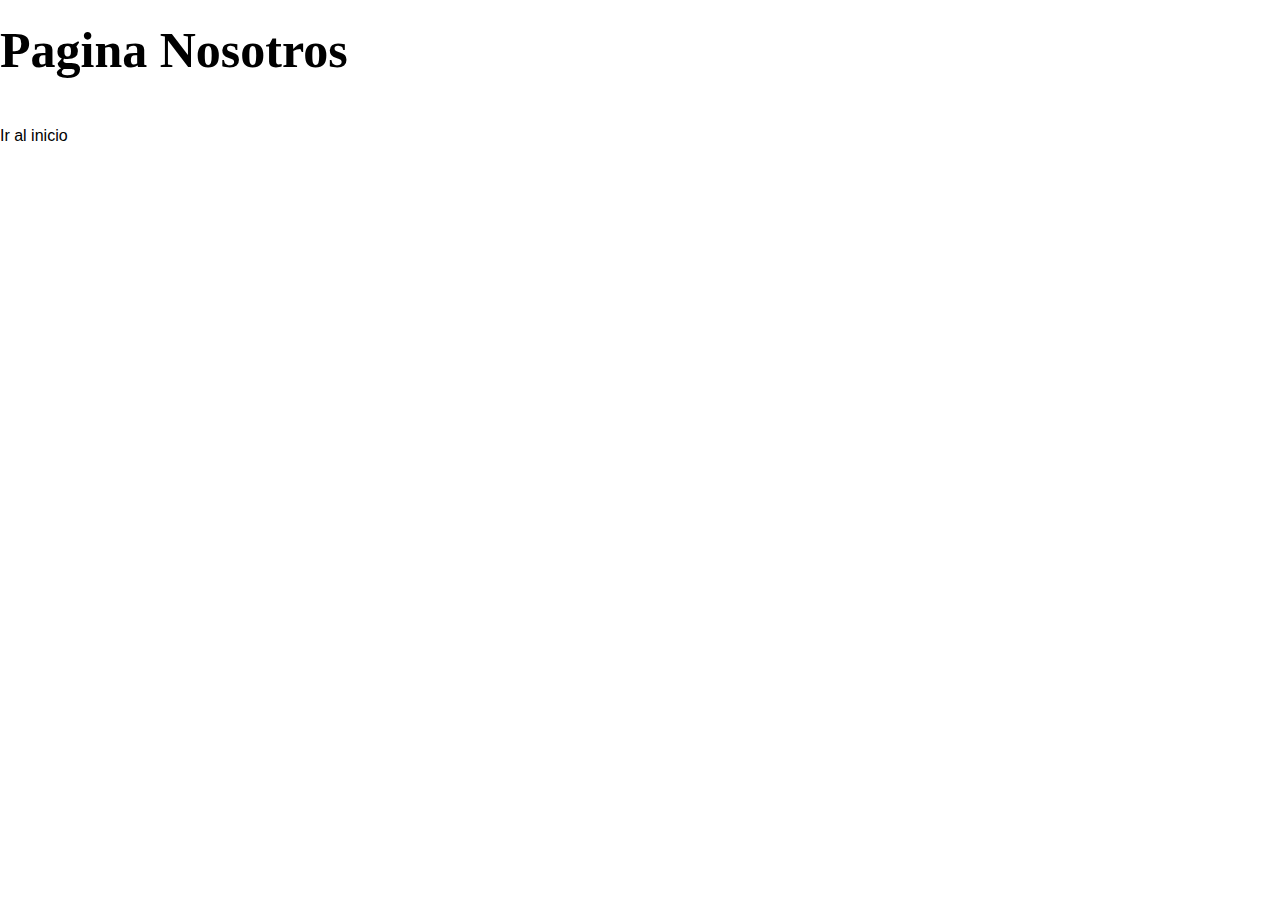
<file: nosotros.html>
<!DOCTYPE html>
<html lang="en">

<head>
    <meta charset="UTF-8">
    <meta http-equiv="X-UA-Compatible" content="IE=edge">
    <meta name="viewport" content="width=device-width, initial-scale=1.0">
    <title>Nosotros</title>
    <link rel="stylesheet" href="./css/normalize.css">
    <link rel="stylesheet" href="./css/app.css">
</head>

<body>
    <h1>Pagina Nosotros</h1>
    <a href="./index.html">Ir al inicio</a>

</body>

</html>
</file>
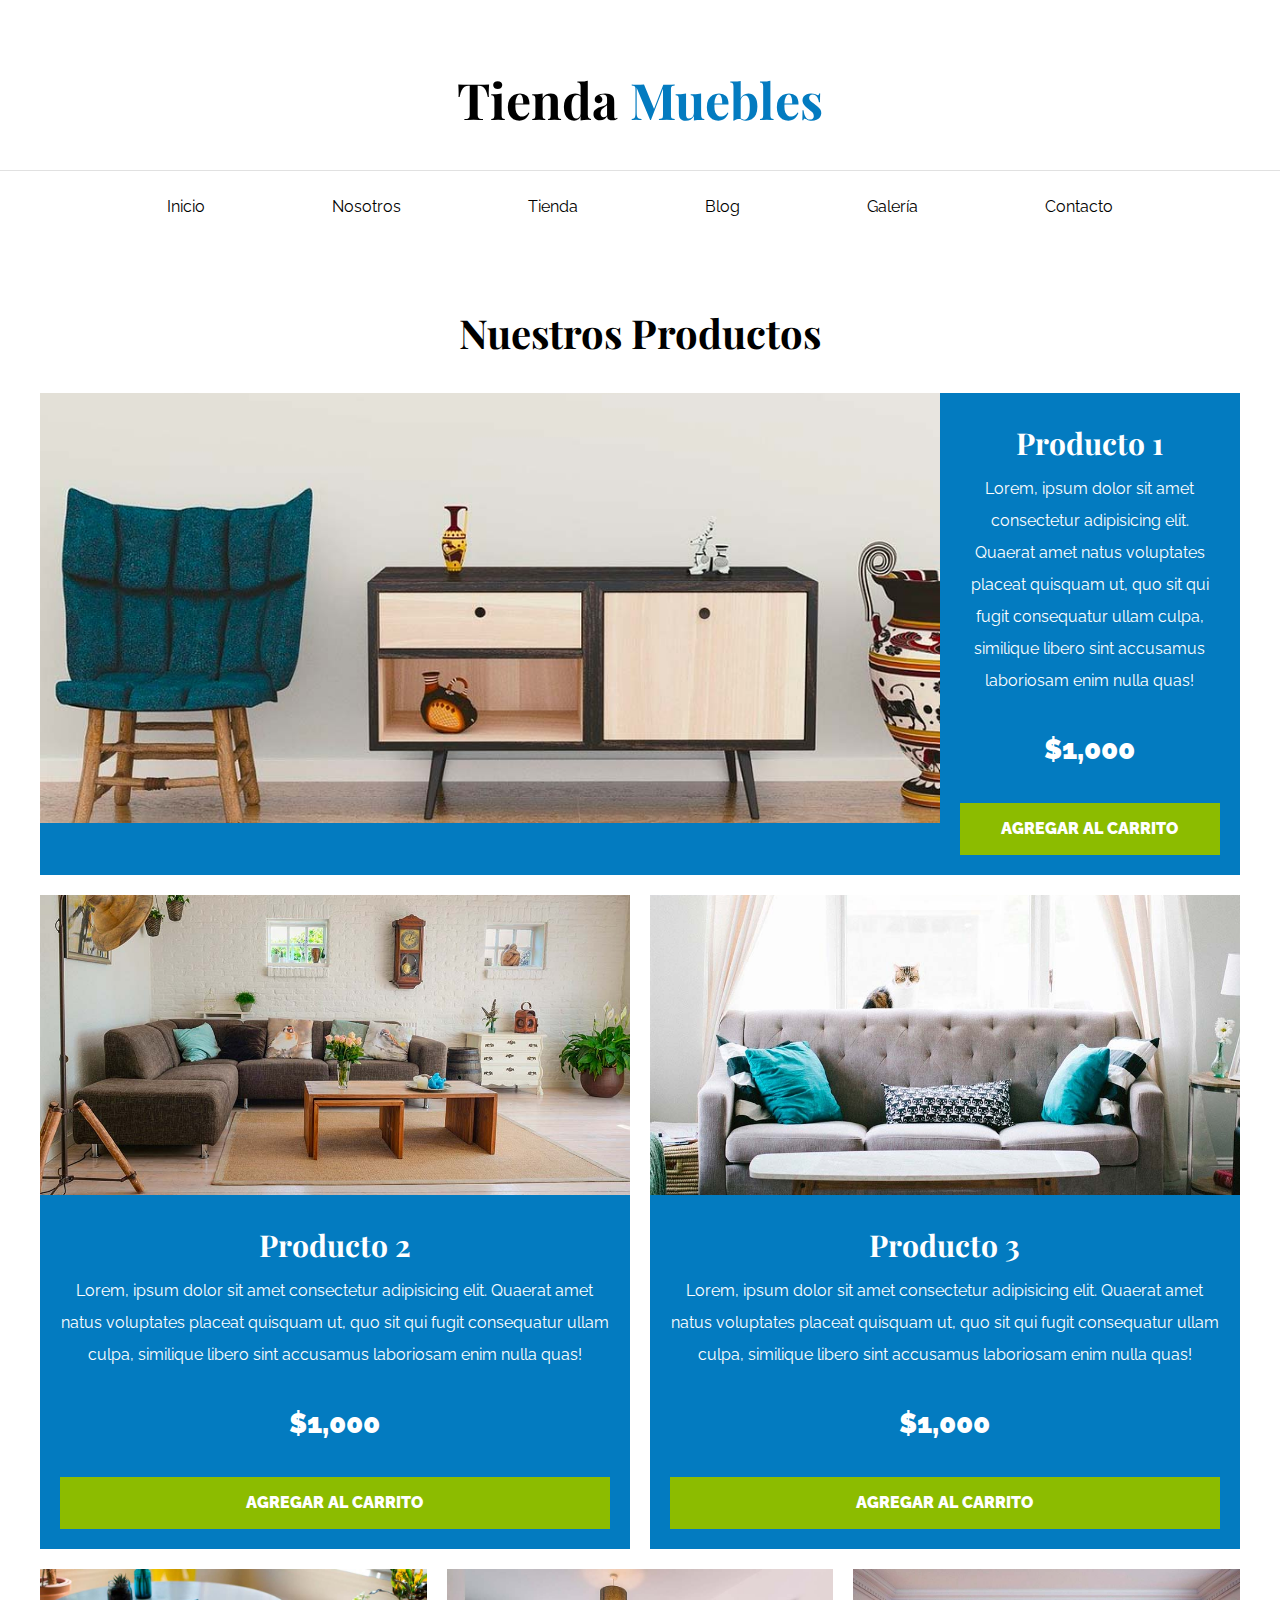
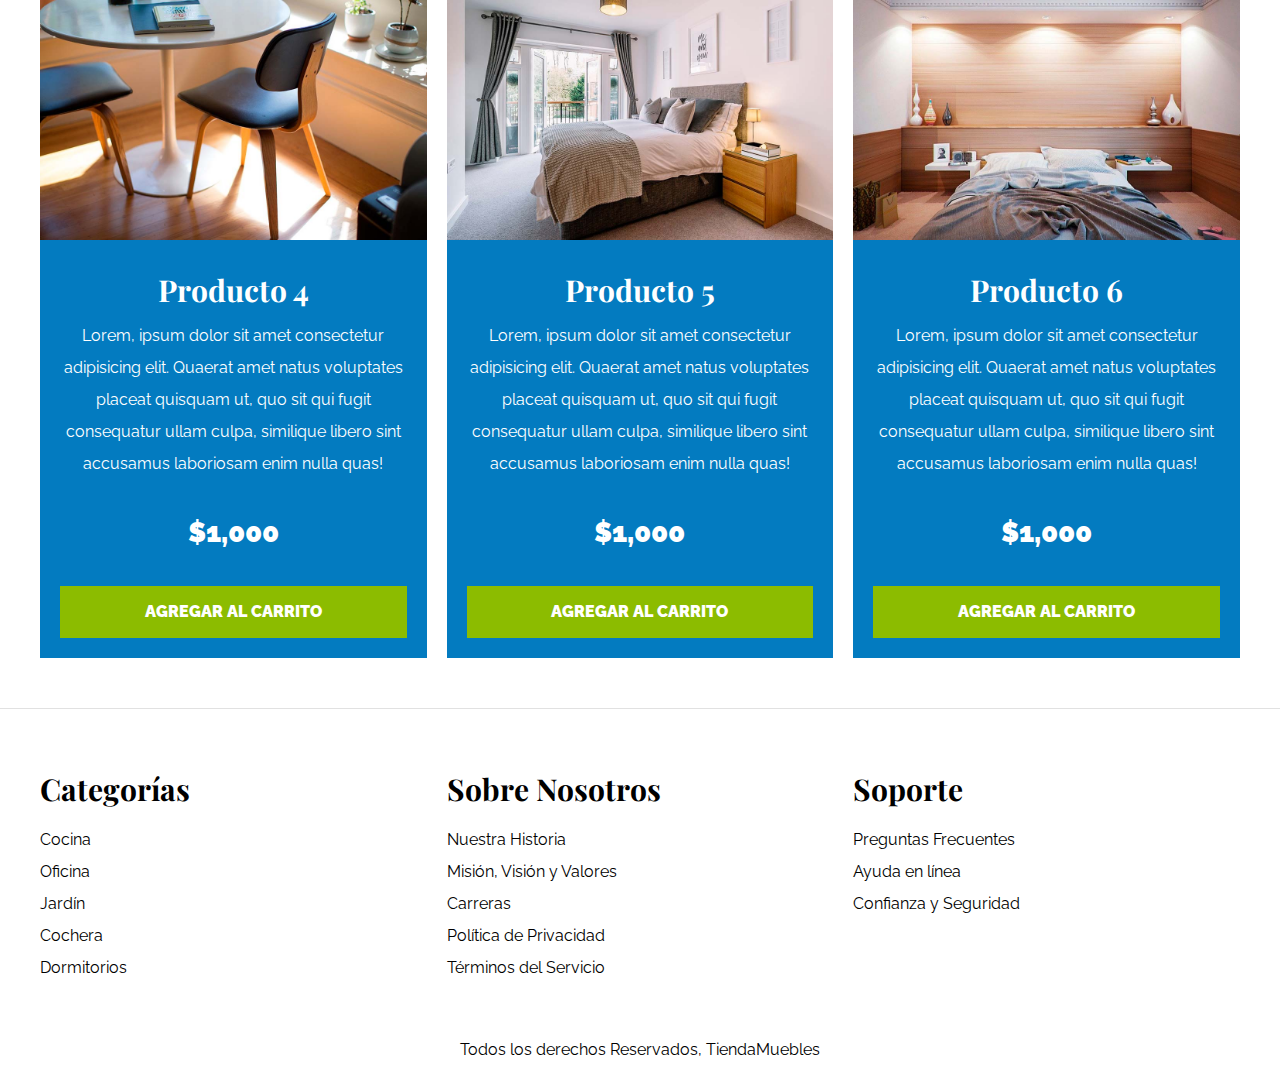
<file: tienda.html>
<!DOCTYPE html>
<html lang="es">

<head>
    <meta charset="UTF-8">
    <meta http-equiv="X-UA-Compatible" content="IE=edge">
    <meta name="viewport" content="width=device-width, initial-scale=1.0">
    <title>Ecommerce - Home</title>
    <link rel="stylesheet" href="css/normalize.css">
    <link rel="preconnect" href="https://fonts.googleapis.com">
    <link rel="preconnect" href="https://fonts.gstatic.com" crossorigin>
    <link
        href="https://fonts.googleapis.com/css2?family=Playfair+Display:wght@700&family=Raleway:wght@400;700;900&display=swap"
        rel="stylesheet">
    <link rel="stylesheet" href="css/app.css">
</head>

<body>
    <header>
        <h1 class="nombre-sitio">Tienda <span> Muebles </span></h1>
    </header>

    <div class="contenedor-navegacion">
        <nav class="nav-principal contenedor">
            <a href="index.html">Inicio</a>
            <a href="nosotros.html">Nosotros</a>
            <a href="tienda.html">Tienda</a>
            <a href="blog.html">Blog</a>
            <a href="galeria.html">Galería</a>
            <a href="contacto.html">Contacto</a>
        </nav>
    </div>

    <main class="contenido-principal contenedor">
        <h2 class="text-center">Nuestros Productos</h2>
        <!-- Inicio Listado de productos -->
        <div class="listado-productos">
            <div class="producto">
                <img src="./img/producto1.jpg" alt="Imagen producto1">

                <div class="texto-producto">
                    <h3>Producto 1</h3>
                    <p>Lorem, ipsum dolor sit amet consectetur adipisicing elit. Quaerat amet natus voluptates placeat
                        quisquam ut, quo sit qui fugit consequatur ullam culpa, similique libero sint accusamus
                        laboriosam
                        enim nulla quas!</p>
                    <p class="texto-producto precio">$1,000</p>
                    <a class="btn" href="#">Agregar al carrito</a>
                </div> <!-- Info producto -->
            </div> <!-- Producto -->
            <div class="producto">
                <img src="./img/producto2.jpg" alt="Imagen producto1">

                <div class="texto-producto">
                    <h3>Producto 2</h3>
                    <p>Lorem, ipsum dolor sit amet consectetur adipisicing elit. Quaerat amet natus voluptates placeat
                        quisquam ut, quo sit qui fugit consequatur ullam culpa, similique libero sint accusamus
                        laboriosam
                        enim nulla quas!</p>
                    <p class="texto-producto precio">$1,000</p>
                    <a class="btn" href="#">Agregar al carrito</a>
                </div> <!-- Info producto -->
            </div> <!-- Producto -->
            <div class="producto">
                <img src="./img/producto3.jpg" alt="Imagen producto1">
                <div class="texto-producto">
                    <h3>Producto 3</h3>
                    <p>Lorem, ipsum dolor sit amet consectetur adipisicing elit. Quaerat amet natus voluptates placeat
                        quisquam ut, quo sit qui fugit consequatur ullam culpa, similique libero sint accusamus
                        laboriosam
                        enim nulla quas!</p>
                    <p class="texto-producto precio">$1,000</p>
                    <a class="btn" href="#">Agregar al carrito</a>
                </div> <!-- Info producto -->
            </div> <!-- Producto -->

            <div class="producto">
                <img src="./img/producto4.jpg" alt="Imagen producto1">
                <div class="texto-producto">
                    <h3>Producto 4</h3>
                    <p>Lorem, ipsum dolor sit amet consectetur adipisicing elit. Quaerat amet natus voluptates placeat
                        quisquam ut, quo sit qui fugit consequatur ullam culpa, similique libero sint accusamus
                        laboriosam
                        enim nulla quas!</p>
                    <p class="texto-producto precio">$1,000</p>
                    <a class="btn" href="#">Agregar al carrito</a>
                </div> <!-- Info producto -->
            </div> <!-- Producto -->
            <div class="producto">
                <img src="./img/producto5.jpg" alt="Imagen producto1">

                <div class="texto-producto">
                    <h3>Producto 5</h3>
                    <p>Lorem, ipsum dolor sit amet consectetur adipisicing elit. Quaerat amet natus voluptates placeat
                        quisquam ut, quo sit qui fugit consequatur ullam culpa, similique libero sint accusamus
                        laboriosam
                        enim nulla quas!</p>
                    <p class="texto-producto precio">$1,000</p>
                    <a class="btn" href="#">Agregar al carrito</a>
                </div> <!-- Info producto -->
            </div> <!-- Producto -->
            <div class="producto">
                <img src="./img/producto6.jpg" alt="Imagen producto1">

                <div class="texto-producto">
                    <h3>Producto 6</h3>
                    <p>Lorem, ipsum dolor sit amet consectetur adipisicing elit. Quaerat amet natus voluptates placeat
                        quisquam ut, quo sit qui fugit consequatur ullam culpa, similique libero sint accusamus
                        laboriosam
                        enim nulla quas!</p>
                    <p class="texto-producto precio">$1,000</p>
                    <a class="btn" href="#">Agregar al carrito</a>
                </div> <!-- Info producto -->
            </div> <!-- Producto -->
        </div> <!-- Fin de Listado de productos -->
    </main>


    <footer class="site-footer">
        <div class="grid-footer contenedor">
            <div>
                <h3>Categorías</h3>

                <nav class="footer-menu">
                    <a href="#">Cocina</a>
                    <a href="#">Oficina</a>
                    <a href="#">Jardín</a>
                    <a href="#">Cochera</a>
                    <a href="#">Dormitorios</a>
                </nav>
            </div>

            <div>
                <h3>Sobre Nosotros</h3>
                <nav class="footer-menu">
                    <a href="#">Nuestra Historia</a>
                    <a href="#">Misión, Visión y Valores</a>
                    <a href="#">Carreras</a>
                    <a href="#">Política de Privacidad</a>
                    <a href="#">Términos del Servicio</a>
                </nav>
            </div>

            <div>
                <h3>Soporte</h3>
                <nav class="footer-menu">
                    <a href="#">Preguntas Frecuentes</a>
                    <a href="#">Ayuda en línea</a>
                    <a href="#">Confianza y Seguridad</a>
                </nav>
            </div>

        </div>

        <p class="copyright">Todos los derechos Reservados, TiendaMuebles</p>
    </footer>

</body>

</html>
</file>
<file: css/app.css>
html {
  box-sizing: border-box;
  font-size: 62.5%; /* 1REM = 10px */
}
*,
*:before,
*:after {
  box-sizing: inherit;
}
body {
  font-family: "Raleway", sans-serif;
  font-size: 1.6rem;
  line-height: 2;
}

/* Globales */
h1,
h2,
h3 {
  font-family: "Playfair Display", serif;
  margin: 0 0 2rem 0;
}
h1 {
  font-size: 4rem;
}
@media (min-width: 768px) {
  h1 {
    font-size: 5rem;
  }
}
h2 {
  font-size: 3.2rem;
}
@media (min-width: 768px) {
  h2 {
    font-size: 4rem;
  }
}
h3 {
  font-size: 2.4rem;
}
@media (min-width: 768px) {
  h3 {
    font-size: 3rem;
  }
}
a {
  text-decoration: none;
  color: #000;
}
.contenedor {
  max-width: 120rem;
  margin: 0 auto;
}
img {
  max-width: 100%;
  display: block;
}

.btn {
  background-color: #8cbc00;
  display: block;
  color: #fff;
  text-transform: uppercase;
  font-weight: 900;
  padding: 1rem;
  transition: background-color 0.3s ease-out;
  text-align: center;
  border: none;
  width: 100%;
}
@media (min-width: 768px) {
  .btn{
    width: auto;
  }
}
.btn:hover {
  background-color: #769c02;
  cursor: pointer;
}

/** Utilidades */
.text-center {
  text-align: center;
}

@media (min-width: 768px) {
  .max-width-30 {
    max-width: 30rem;
  }
}
/** Header y Navegacion **/
.nombre-sitio {
  margin-top: 5rem;
  text-align: center;
}
.nombre-sitio span {
  color: #037bc0;
}
.contenedor-navegacion {
  border-top: 0.1rem solid #e1e1e1;
}
.nav-principal {
  padding: 2rem 0;
  display: flex;
  flex-direction: column;
  align-items: center;
}
@media (min-width: 768px) {
  .nav-principal {
    flex-direction: row;
    justify-content: space-evenly;
  }
}
.hero {
  background-image: url(../img/principal.jpg);
  background-repeat: no-repeat;
  background-size: cover;
  background-position: center center;
  height: 30rem;
}
@media (min-width: 768px) {
  .hero {
    height: 55rem;
  }
}

/** Categorias **/
.categorias {
  padding: 5rem 0;
}
.categoria {
  margin-bottom: 2rem;
}
@media (min-width: 768px) {
  .categoria {
    margin-bottom: 0;
  }
}
.categoria img {
  width: 100%;
}
.categoria a {
  text-align: center;
  display: block;
  padding: 2rem;
  font-size: 2rem;
}
.categoria a:hover {
  background-color: #037bc0;
  color: #ffffff;
  border-bottom-right-radius: 1rem;
}

@media (min-width: 768px) {
  .listado-categorias {
    display: grid;
    grid-template-columns: repeat(3, 1fr);
    gap: 2rem;
  }
}
/** Bloque Nosotros */
.sobre-nosotros {
  background-image: linear-gradient(
      to bottom,
      transparent 50%,
      #037bc0 50%,
      #037bc0 100%
    ),
    url(../img/nosotros.jpg);
  background-position: center, top left;
  background-repeat: no-repeat;
  background-size: 100%, 70rem;
}

@media (min-width: 768px) {
  .sobre-nosotros {
    background-image: linear-gradient(
        to right,
        transparent 50%,
        #037bc0 50%,
        #037bc0 100%
      ),
      url(../img/nosotros.jpg);
    background-position: left center;
    background-size: 100%, 160rem;
  }
}
.sobre-nosotros-grid {
  display: grid;
  grid-template-rows: repeat(2, 1fr);
}
@media (min-width: 768px) {
  .sobre-nosotros-grid {
    grid-template-columns: repeat(2, 1fr);
    grid-template-rows: unset;
  }
}
.texto-nosotros {
  grid-row: 2/3;
  padding: 5rem;
  color: #fff;
  text-align: justify;
}
@media (min-width: 768px) {
  .texto-nosotros {
    grid-column: 2/3;
  }
}

/** Listado de Productos **/
.contenido-principal {
  padding-top: 5rem;
}

@media (min-width: 768px) {
  .listado-productos {
    display: grid;
    grid-template-columns: repeat(6, 1fr);
    gap: 2rem;
  }
  .producto:nth-child(1) {
    grid-column-start: 1;
    grid-column-end: 7;
    display: grid;
    grid-template-columns: 3fr 1fr;
  }
  .producto:nth-child(1) img {
    height: 43rem;
    width: 100%;
    object-fit: cover;
  }
  .producto:nth-child(2) {
    grid-column-start: 1;
    grid-column-end: 4;
  }
  .producto:nth-child(2) img,
  .producto:nth-child(3) img {
    height: 30rem;
    width: 100%;
    object-fit: cover;
  }
  .producto:nth-child(3) {
    grid-column-start: 4;
    grid-column-end: 7;
  }
  .producto:nth-child(4) {
    grid-column-start: 1;
    grid-column-end: 3;
  }
  .producto:nth-child(5) {
    grid-column-start: 3;
    grid-column-end: 5;
  }
  .producto:nth-child(6) {
    grid-column-start: 5;
    grid-column-end: 7;
  }
}

.producto {
  background-color: #037bc0;
  margin-bottom: 2rem;
}
@media (min-width: 768px) {
  .producto {
    margin-bottom: 0;
  }
}
.producto:last-of-type {
  margin-bottom: 0;
}

.texto-producto {
  text-align: center;
  color: #ffffff;
  padding: 2rem;
}
.texto-producto h3 {
  margin: 0;
}
.texto-producto p {
  margin: 0 0 0.5rem 0;
}
.texto-producto .precio {
  font-size: 2.8rem;
  font-weight: 900;
}

/** Footer **/
.site-footer {
  border-top: 1px solid #e1e1e1;
  margin-top: 5rem;
  padding-top: 5rem;
}
.site-footer h3 {
  margin-bottom: 0.5rem;
  text-align: center;
}
@media (min-width: 768px) {
  .site-footer h3 {
    text-align: left;
  }
  .grid-footer {
    display: grid;
    grid-template-columns: repeat(3, 1fr);
    gap: 2rem;
  }
}
.grid-footer > div {
  margin-bottom: 2rem;
}
@media (min-width: 768px) {
  .grid-footer > div {
    margin-bottom: 0;
  }
}
.footer-menu a {
  display: block;
  text-align: center;
}
@media (min-width: 768px) {
  .footer-menu a {
    text-align: left;
  }
}

.copyright {
  margin-top: 5rem;
  text-align: center;
}

/** Nosotros **/
.contenido-nosotros {
  display: grid;
  grid-template-columns: 1fr 2fr;
  grid-template-columns: repeat(auto-fit, minmax(25rem, 1fr));
  column-gap: 4rem;
}
.informacion-nosotros {
  display: flex;
  flex-direction: column;
  justify-content: center;
  text-align: justify;
  margin: 2rem;
}
@media (min-width: 768px) {
  .informacion-nosotros {
    margin-right: 2rem;
  }
}
/** Blog */
@media (min-width: 768px) {
  .contenedor-blog {
    display: grid;
    grid-template-columns: 2fr 1fr;
    column-gap: 4rem;
  }
}

.entrada {
  border-bottom: 2px solid #e1e1e1;
  margin-bottom: 2rem;
  padding-bottom: 4rem;
}
.entrada h2{
  text-align: center;
}
@media (min-width: 768px) {
  .entrada h2{
    text-align: left;
  }
}
.contenido-blog {
  padding: 2rem;
}
.entrada:last-of-type {
  border: none;
}
@media (min-width: 768px) {
  .entrada-meta {
    display: flex;
    justify-content: space-between;
  }
}

.entrada-meta p {
  font-weight: bold;
}
.entrada-meta span {
  color: #037bc0;
}
.entrada-blog {
  text-align: justify;
}
.contenido-entrada-blog {
  width: 60rem;
  margin: 0 auto;
}
/* Galeria */
.galeria{
  list-style: none;
  padding: 0;
  margin: 0;
  display: grid;
  grid-template-columns: 1fr;
  gap: 2rem;
}
@media (min-width: 768px) {
  .galeria{
    grid-template-columns: repeat(3,1fr);
  }
}
.galeria img{
  height: 40rem;
  width: 100%;
  object-fit: cover;
}
@media (min-width: 768px) {
  .galeria img{
    height: 40rem;
    width: 40rem;
    object-fit: cover;
  }
}
/* Formulario */

.formulario {
  max-width: 60rem;
  margin: 0 auto;
}

.formulario fieldset {
  border: 1px solid black;
  margin-bottom: 2rem;
}
.formulario legend {
  background-color: #005485;
  width: 100%;
  text-align: center;
  color: #fff;
  text-transform: uppercase;
  font-weight: 900;
  padding: 1rem;
  margin-bottom: 4rem;
}

.campo {
  display: flex;
  margin-bottom: 2rem;
}
.campo label {
  flex-basis: 10rem;
}
.campo input:not([type="radio"]),
.campo textarea,
.campo select {
  flex: 1;
  border: 1px solid #e1e1e1;
  padding: 1rem;
}
</file>
